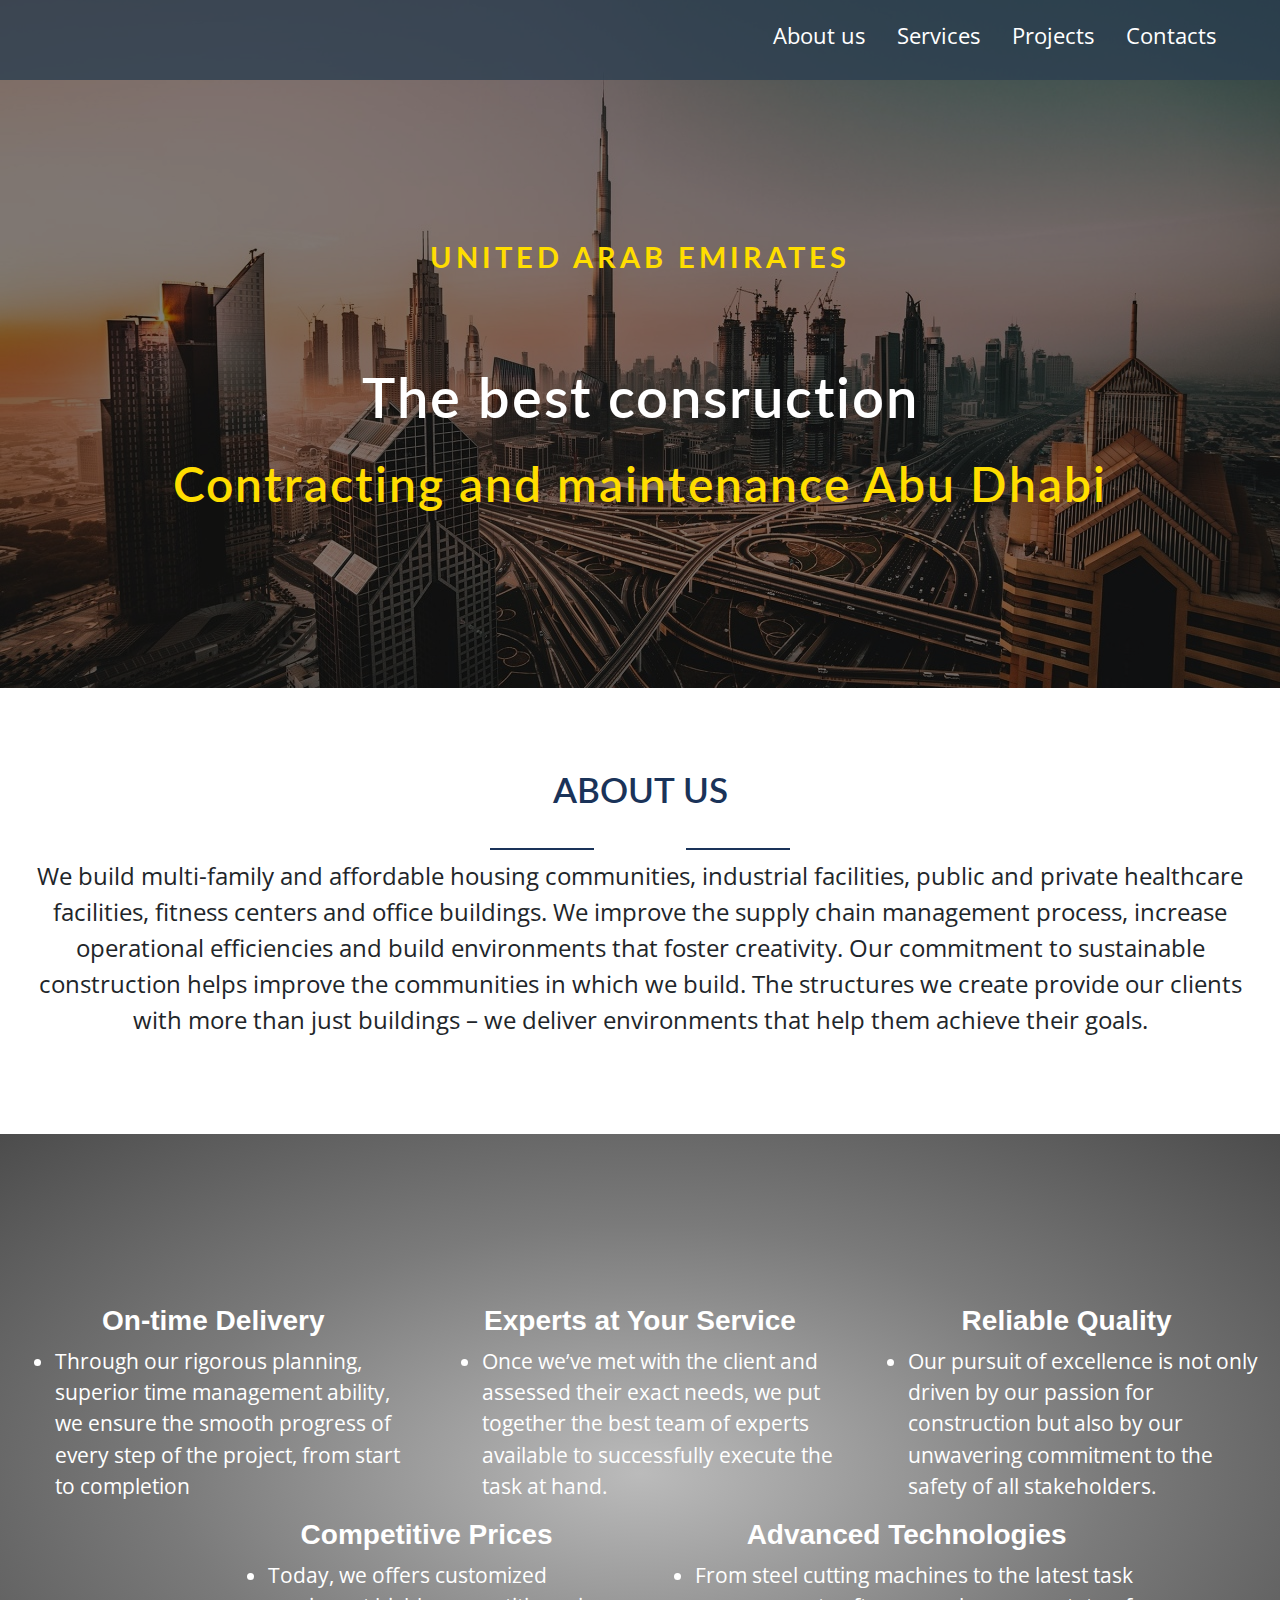
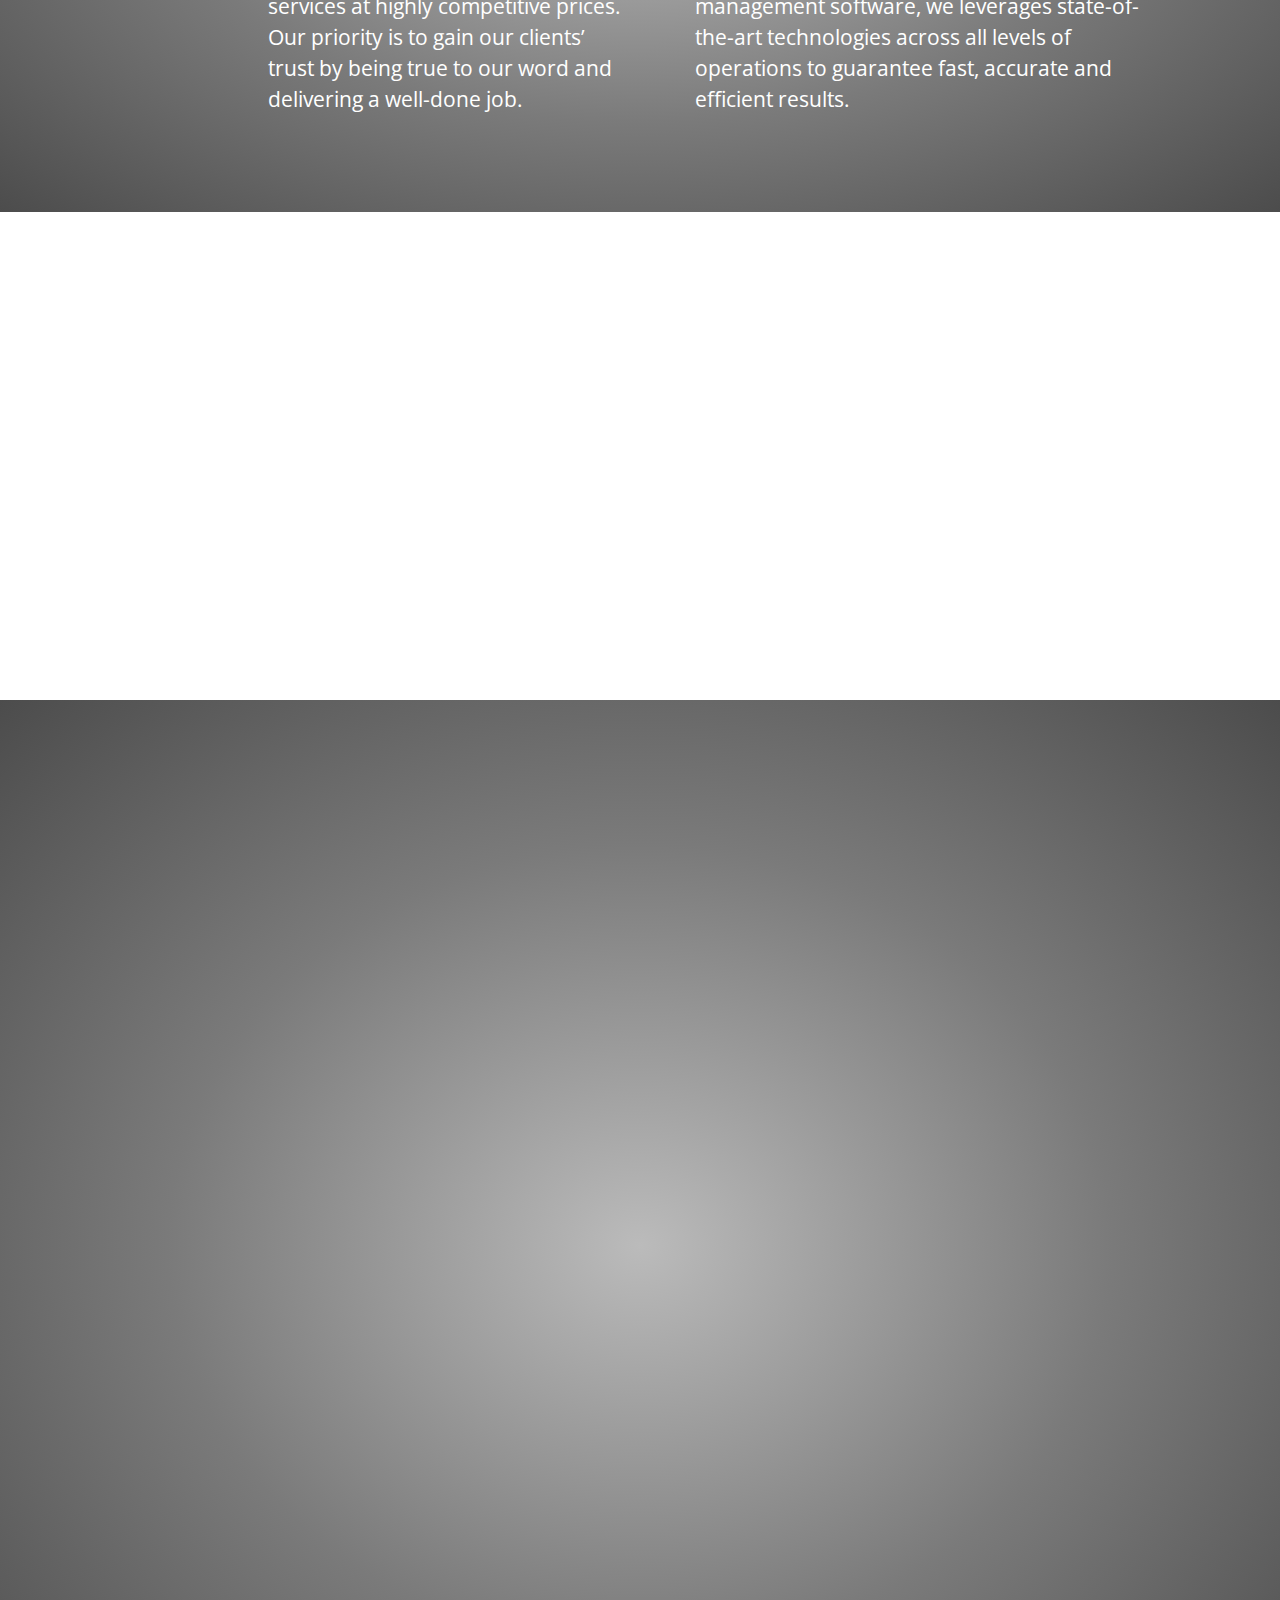
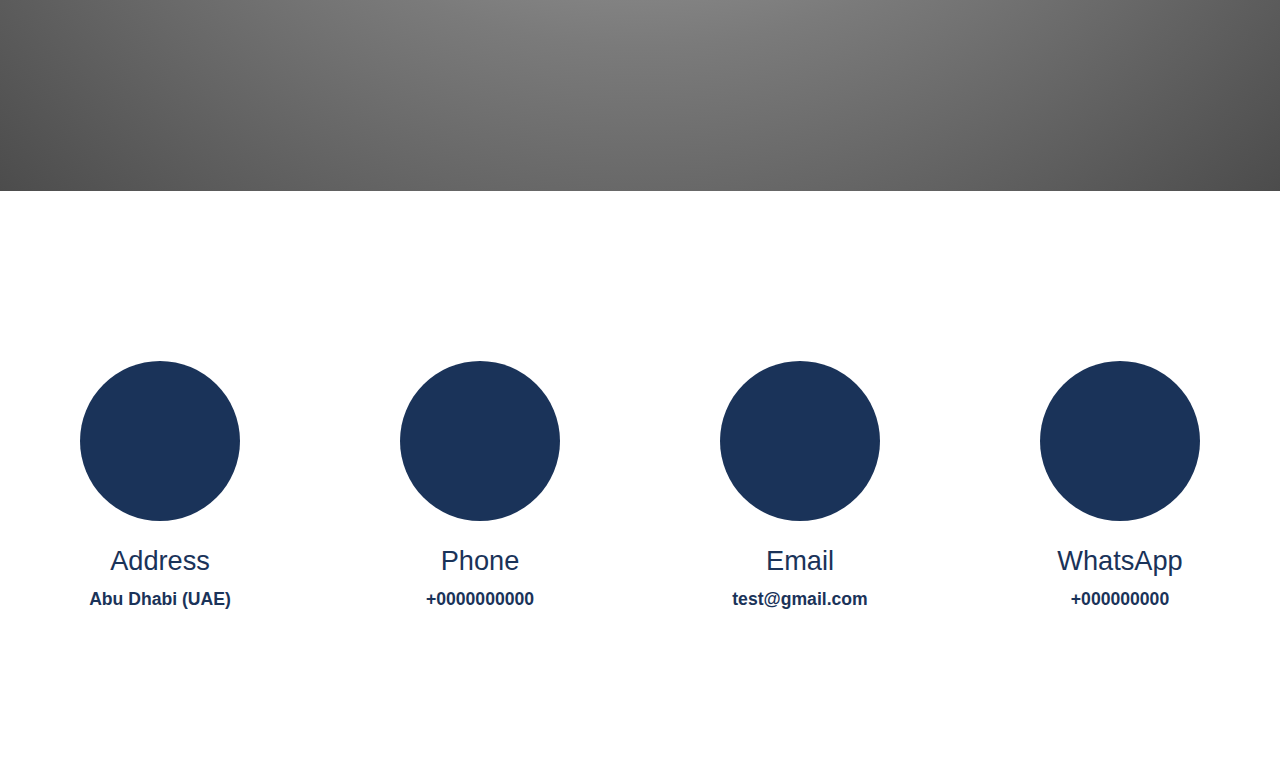
<file: Construction/index.html>
<!DOCTYPE html>
<html lang="en">
<head>
	<meta charset="UTF-8">
	<meta name="viewport" content="width=device-width, initial-scale=1.0">
	<title>Construction in the UAE</title>

	<link rel="stylesheet" href="css/bootstrap.css">
	<link rel="stylesheet" href="css/style.css">
	<link
	  rel="stylesheet"
	  href="https://cdnjs.cloudflare.com/ajax/libs/animate.css/4.1.1/animate.min.css"
	/>
	<link href="https://fonts.googleapis.com/css2?family=Lato:wght@400;700&family=Open+Sans:wght@400;600&amily=Raleway:wght@700;800;900&display=swap" rel="stylesheet">
	<link rel="stylesheet" href="https://use.fontawesome.com/releases/v5.7.2/css/all.css" integrity="sha384-fnmOCqbTlWIlj8LyTjo7mOUStjsKC4pOpQbqyi7RrhN7udi9RwhKkMHpvLbHG9Sr" crossorigin="anonymous">
	<link rel="shortcut icon" href="img/rounded-in-photoretrica.png" type="image/png">
</head>
<body>
	

	<header class="header" id="header">	
		<!-- <img src="img/logo.jpg" style="margin-top: 10px; margin-bottom: 10px; margin-left: 40px;border-radius: 100%;"> -->
		<div class="header-icons">
			<a class="header-icon"
				href="https://api.whatsapp.com/send?phone=000000000" target="_blank">	
					<i class="fab fa-whatsapp"></i>
			</a>

			<a class="header-icon"
				href="tel:+000000000" class="contacts-text">
				<i class="fas fa-mobile-alt"></i>
			</a>

            <a class="header-icon"
				href="mailto:test@gmail.com" class="contacts-text">
			   <i class="far fa-envelope"></i>
			</a>
		</div>
		<nav class="nav" id="nav">
			<a href="#" class="nav-link" data-scroll="#about" id="nav_link" >About us</a>
			<a href="#" class="nav-link" data-scroll="#process" id="nav_link">Services</a>
			<a href="#" class="nav-link" data-scroll="#works" id="nav_link">Projects</a>
			<a href="#" class="nav-link" data-scroll="#contacts" id="nav_link">Contacts</a>
		</nav>

		<button class="nav-toggle" id="nav_toggle" type="button">
			<span class="nav-toggle__item">Menu</span>
		</button>
	</header>
	
	<main class="main" id="main">
		<div class="container">
			<div class="main-inner">
				<div class="row">
					<div class="col-lg-12 col-lg-auto">
						<h3 class="main-subtitle wow animate__animated animate__bounceInLeft">United Arab Emirates</h3>
						<h1 class="main-title wow animate__animated animate__bounceInRight">The best consruction<br>
							<span>Contracting and maintenance Abu Dhabi</span>
						</h1>
					</div>
				</div>
			</div>
		</div>		
	</main>

	<section class="about" id="about">
		<div class="container">
			<div class="section-item wow animate__animated animate__fadeInUp" >
				<h2 class="section-title">About us</h2>
				<div class="section-title-icon">
					<i class="fas fa-user-tie"></i>
				</div>
			</div>
			<p>We build multi-family and affordable housing communities, industrial facilities, public and private healthcare facilities, fitness centers and office buildings. We improve the supply chain management process, increase operational efficiencies and build environments that foster creativity. Our commitment to sustainable construction helps improve the communities in which we build. The structures we create provide our clients with more than just buildings – we deliver environments that help them achieve their goals.
			</p>
		</div>
	</section>

	<section class="skills" id="skills">
			<div class="container">
				<div class="section-item wow animate__animated animate__fadeInUp">
					<h2 class="section-title">Our Services</h2>
					<div class="section-title-icon">
						<i class="fas fa-cog"></i>
					</div>
				</div>

					<div class="row">
						<div class="col-lg-4 col-md-6 col-sm-12">
							<div class="skills-item">
								<h3 class="skills-subtitle">On-time Delivery</h3>
								<ul>
									<li>Through our rigorous planning, superior time management ability, we ensure the smooth progress of every step of the project, from start to completion</li>
								</ul>
							</div>
						</div>
						
						<div class="col-lg-4 col-md-6 col-sm-12">
							<div class="skills-item">
								<h3 class="skills-subtitle">Experts at Your Service</h3>
								<ul>
									<li>Once we’ve met with the client and assessed their exact needs, we put together the best team of experts available to successfully execute the task at hand.</li>
								</ul>
							</div>
						</div>

						<div class="col-lg-4 col-md-6 col-sm-12">
							<div class="skills-item">
								<h3 class="skills-subtitle">Reliable Quality</h3>
								<ul>
									<li>Our pursuit of excellence is not only driven by our passion for construction but also by our unwavering commitment to the safety of all stakeholders.</li>	
								</ul>
							</div>
						</div>

						<div class="col-lg-4 offset-lg-2 col-md-6 col-sm-12">
							<div class="skills-item">
								<h3 class="skills-subtitle">Competitive Prices</h3>
								<ul>
									<li>Today, we offers customized services at highly competitive prices. Our priority is to gain our clients’ trust by being true to our word and delivering a well-done job.</li>
								</ul>
							</div>
						</div>

						<div class="col-lg-5 offset-lg-0 col-md-7 offset-md-3">
							<div class="skills-item">
								<h3 class="skills-subtitle">Advanced Technologies</h3>
								<ul>
									<li>From steel cutting machines to the latest task management software, we leverages state-of-the-art technologies across all levels of operations to guarantee fast, accurate and efficient results.</li>
								</ul>
							</div>
						</div>

						
					</div>
				</div>
			</section>	


		<section class="process" id="process">
			<div class="container">
				<div class="section-item  wow animate__animated animate__fadeInUp">
					<h2 class="section-title">Сonstruction process</h2>
					<div class="section-title-icon">
						<i class="fas fa-gavel"></i>
					</div>
				</div>
				<div class="row process-item">
					<div class="col-lg-2 col-md-6 wow animate__animated animate__bounceInRight process-content" data-wow-delay="0.2s">
						<div class="square">
							<div class="square-icon">
								<img src="img/process/1.png" alt="" width="100">
							</div>
						</div>
						<div class="square-subtitle">1. Conception</div>
					</div>

					<div class="col-lg-2 col-md-6 wow animate__animated animate__bounceInRight process-content" data-wow-delay="0.4s">
						<div class="square-subtitle">2. Design</div>
						<div class="square">
							<div class="square-icon">
								<img src="img/process/2.png" alt="" width="100">
							</div>
						</div>
					</div>

					<div class="col-lg-2 col-md-6 wow animate__animated animate__bounceInRight process-content" data-wow-delay="0.6s">
						<div class="square">
							<div class="square-icon">
								<img src="img/process/3.png" alt="" width="100">
							</div>
						</div>
						<div class="square-subtitle">3. Preconstruction</div>
					</div>

					<div class="col-lg-2 col-md-6 wow animate__animated animate__bounceInRight process-content" data-wow-delay="0.7s">
						<div class="square-subtitle">4. Procurement</div>
						<div class="square">
							<div class="square-icon">
								<img src="img/process/4.png" alt="" width="100">
							</div>
						</div>
					</div>

					<div class="col-lg-2 col-md-6 wow animate__animated animate__bounceInRight process-content" data-wow-delay="0.9s">
						<div class="square">
							<div class="square-icon">
								<img src="img/process/5.png" alt="" width="100">
							</div>
						</div>
						<div class="square-subtitle">5. Construction</div>
					</div>

					<div class="col-lg-2 col-md-6  wow animate__animated animate__bounceInRight process-content" data-wow-delay="1.1s">
						<div class="square-subtitle">6. Post construction</div>
						<div class="square">
							<div class="square-icon">
								<img src="img/process/6.png" alt="" width="100">
							</div>
						</div>
					</div>
				</div>
			</div>

		</section>					


		<section class="portfolio" id="works">
			<div class="container">
				<div class="section-item  wow animate__animated animate__fadeInUp">
					<h2 class="section-title">Projects</h2>
					<div class="section-title-icon">
						<i class="fas fa-camera"></i>
					</div>
				</div>
				<div class="portfolio-item">
					<div class="row">
						<div class="col-lg-4 col-md-6 wow animate__animated animate__zoomIn">
							<div class="portfolio-photo">
								<img src="img/portfolio/1.jpg" alt="" width="310" height="420">
								<div class="portfolio-bg"></div>
							
							</div>
						</div>
						<div class="col-lg-4 col-md-6 wow animate__animated animate__zoomIn">
							<div class="portfolio-photo">
								<img src="img/portfolio/2.jpg" alt="" width="310" height="420">
							</div>
						</div>
						<div class="col-lg-4 col-md-6 wow animate__animated animate__zoomIn">
							<div class="portfolio-photo">
								<img src="img/portfolio/3.jpg" alt="" width="310" height="420">
							</div>
						</div>
						<div class="col-lg-4 col-md-6 wow animate__animated animate__zoomIn">
							<div class="portfolio-photo">
								<img src="img/portfolio/4.jpg" alt="" width="310" height="420">
							</div>
						</div>
						<div class="col-lg-4 col-md-6 wow animate__animated animate__zoomIn">
							<div class="portfolio-photo">
								<img src="img/portfolio/5.jpg" alt="" width="310" height="420">
							</div>
						</div>

						<div class="col-lg-4 col-md-6 wow animate__animated animate__zoomIn">
							<div class="portfolio-photo">
								<img src="img/portfolio/6.jpg" alt="" width="310" height="420">
							</div>
						</div>
					</div>
				</div>
			</div>
		</section>


		<section class="contacts" id="contacts">
			<div class="container">
				<div class="section-item  wow animate__animated animate__fadeInUp">
					<h2 class="section-title">Contacts</h2>
					<div class="section-title-icon">
						<i class="fas fa-comment"></i>
					</div>
				</div>

				<div class="contacts-item">
					<div class="row">
						<div class="col-lg-3 col-md-6">
							<div class="contacts-content">
								<div class="contacts-icon contacts-icon1">
									<i class="fas fa-map-marker-alt"></i>
								</div>
								<h4 class="contacts-title">Address</h4>
								<a class="contacts-text">Abu Dhabi (UAE)</a>
							</div>
						</div>

						<div class="col-lg-3 col-md-6">
							<div class="contacts-content">
								<div class="contacts-icon contacts-icon2">
									<i class="fas fa-mobile-alt"></i>
								</div>
								<h4 class="contacts-title">Phone</h4>
								<a href="tel:+0562275454" class="contacts-text">+0000000000</a>
							</div>
						</div>

						<div class="col-lg-3 col-md-6">
							<div class="contacts-content">
								<div class="contacts-icon contacts-icon3">
									<i class="far fa-envelope"></i>
								</div>
								<h4 class="contacts-title">Email</h4>
								<a href="mailto:royalsultan007@gmail.com" class="contacts-text">test@gmail.com</a>
							</div>
						</div>
				
						<div class="col-lg-3 col-md-6">
							<div class="contacts-content">
								<div class="contacts-icon contacts-icon4">
									<i class="fab fa-whatsapp"></i>
								</div>
								<h4 class="contacts-title">WhatsApp</h4>
								<a href=" https://api.whatsapp.com/send?phone=000000000" class="contacts-text">+000000000</a>
							</div>
						</div>
					</div>
				</div>
			</div>
		</section>
		<footer class="footer">
			<div class="container">
				<p class="footer-develop wow animate__animated animate__fadeInUp">
					<i class="far fa-copyright"></i>
					<span>The Best Construction</span> 2022 - Developed by <a href="https://www.instagram.com/ihsan_web/" style="color:#2C3E50; font-weight: bold;">IhsanWeb</a>
				</p>
			</div>
		</footer>

		<script src="https://ajax.googleapis.com/ajax/libs/jquery/3.5.1/jquery.min.js"></script>
		<script src="js/app.js"></script>
		<!-- Стили slick slider -->
		<link rel="stylesheet" href="slick/slick.css">
		<link rel="stylesheet" href="slick/slick-theme.css">

		<!-- Библиотека slick slider -->
		<script src="slick/slick.min.js"></script>

		<!-- Инициализация slider -->
		<script>
			$(document).ready(function(){
			  $('.process-slider').slick({
			 	loop: true,
			 	slidesToShow: 4,
			 	slidesToScroll: 1,
			 	responsive: [
			 		{
			 	      breakpoint: 1950,
			 	      settings: {
			 	        slidesToShow: 4,
			 	        prevArrow: '<button class="prev arrow"></button>',
			 	        nextArrow: '<button class="next arrow"></button>',
			 	        slidesToScroll: 1
			 	      }
			 	    },
			 	    {
			 	      breakpoint: 991,
			 	      settings: {
			 	        slidesToShow: 3,
			 	        prevArrow: '<button class="prev arrow"></button>',
			 	        nextArrow: '<button class="next arrow"></button>',
			 	        slidesToScroll: 1
			 	      }
			 	    },
			 	    {
			 	      breakpoint: 767,
			 	      settings: {
			 	        slidesToShow: 2,
			 	        prevArrow: '<button class="prev arrow"></button>',
			 	        nextArrow: '<button class="next arrow"></button>',
			 	        slidesToScroll: 1
			 	      }
			 	    },
			 	     {
			 	      breakpoint: 567,
			 	      settings: {
			 	        slidesToShow: 1,
			 	        prevArrow: '<button class="prev arrow"></button>',
			 	        nextArrow: '<button class="next arrow"></button>',
			 	        slidesToScroll: 1
			 	      }
			 	    }
			 	  ]
			  });
			});
		</script>
		<script src="js/wow.min.js"></script>

		<script>
		new WOW().init();
		</script>
</body>
</html>
</file>
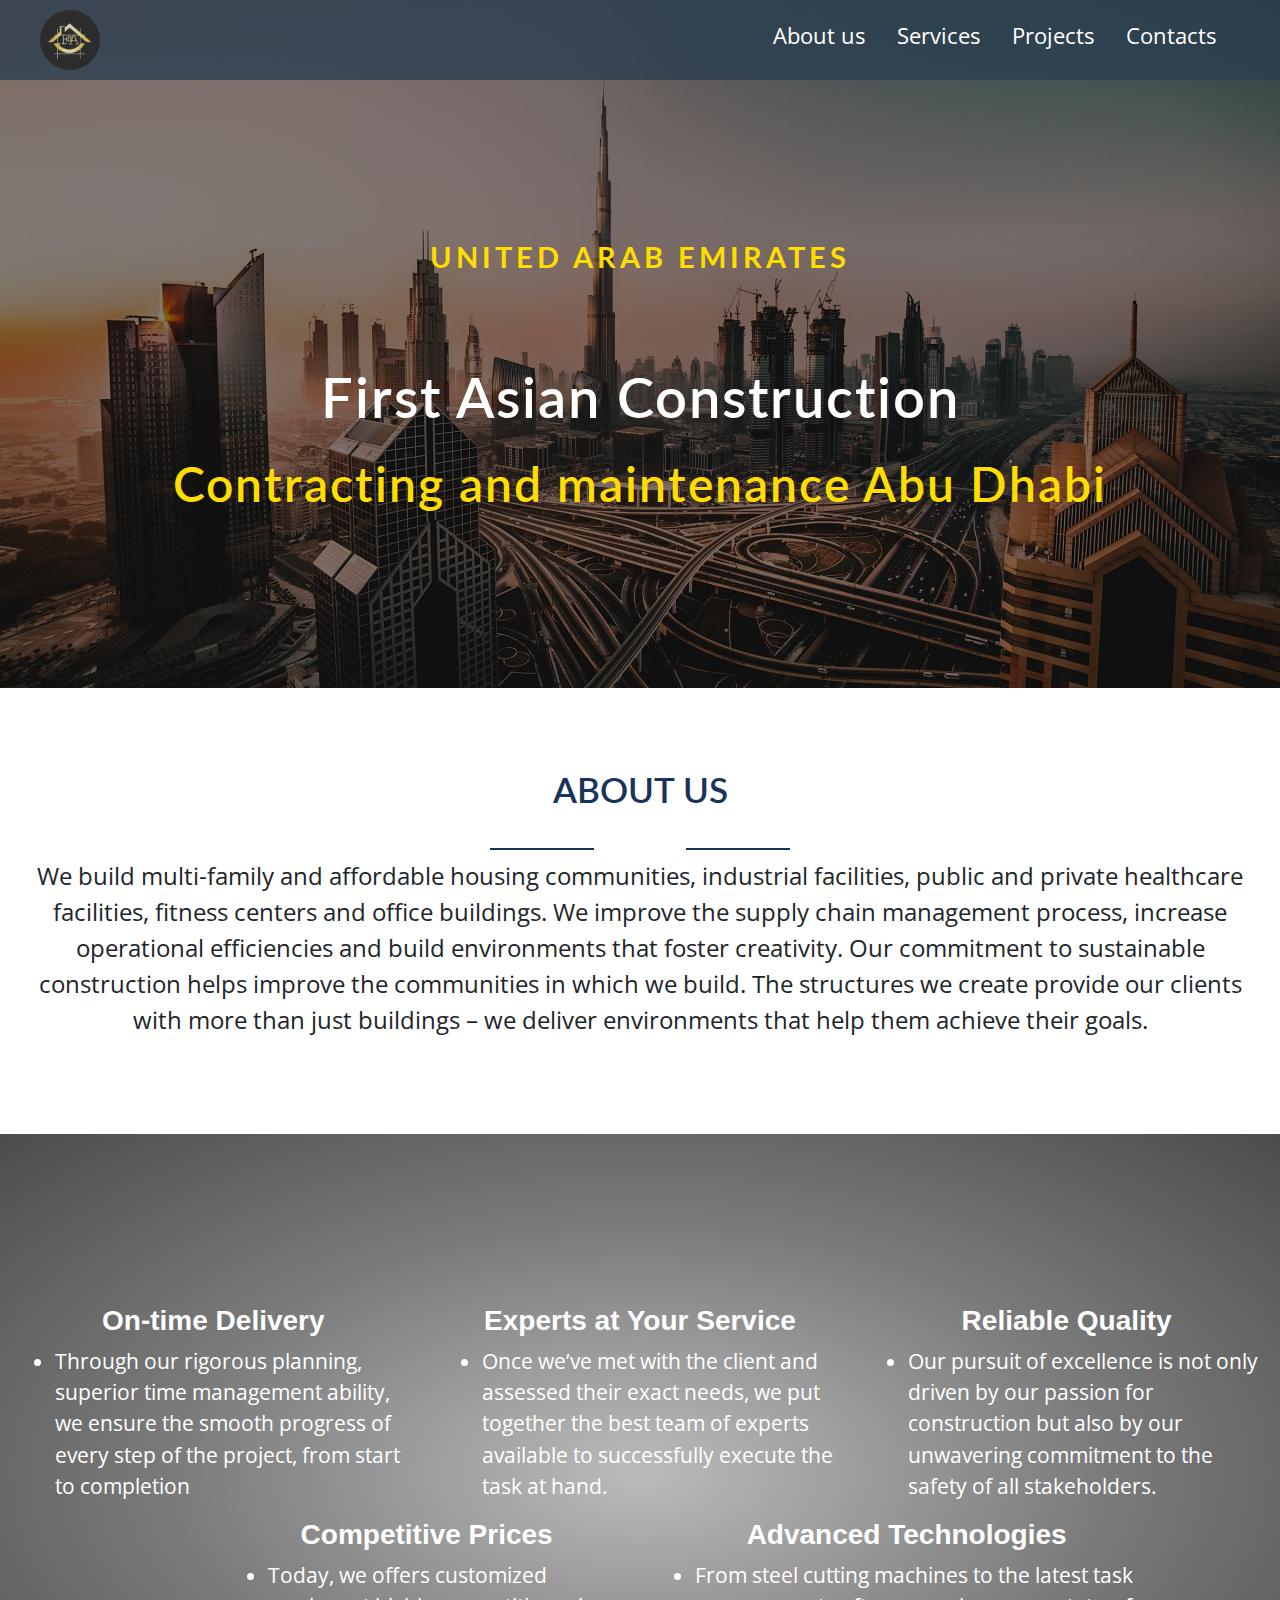
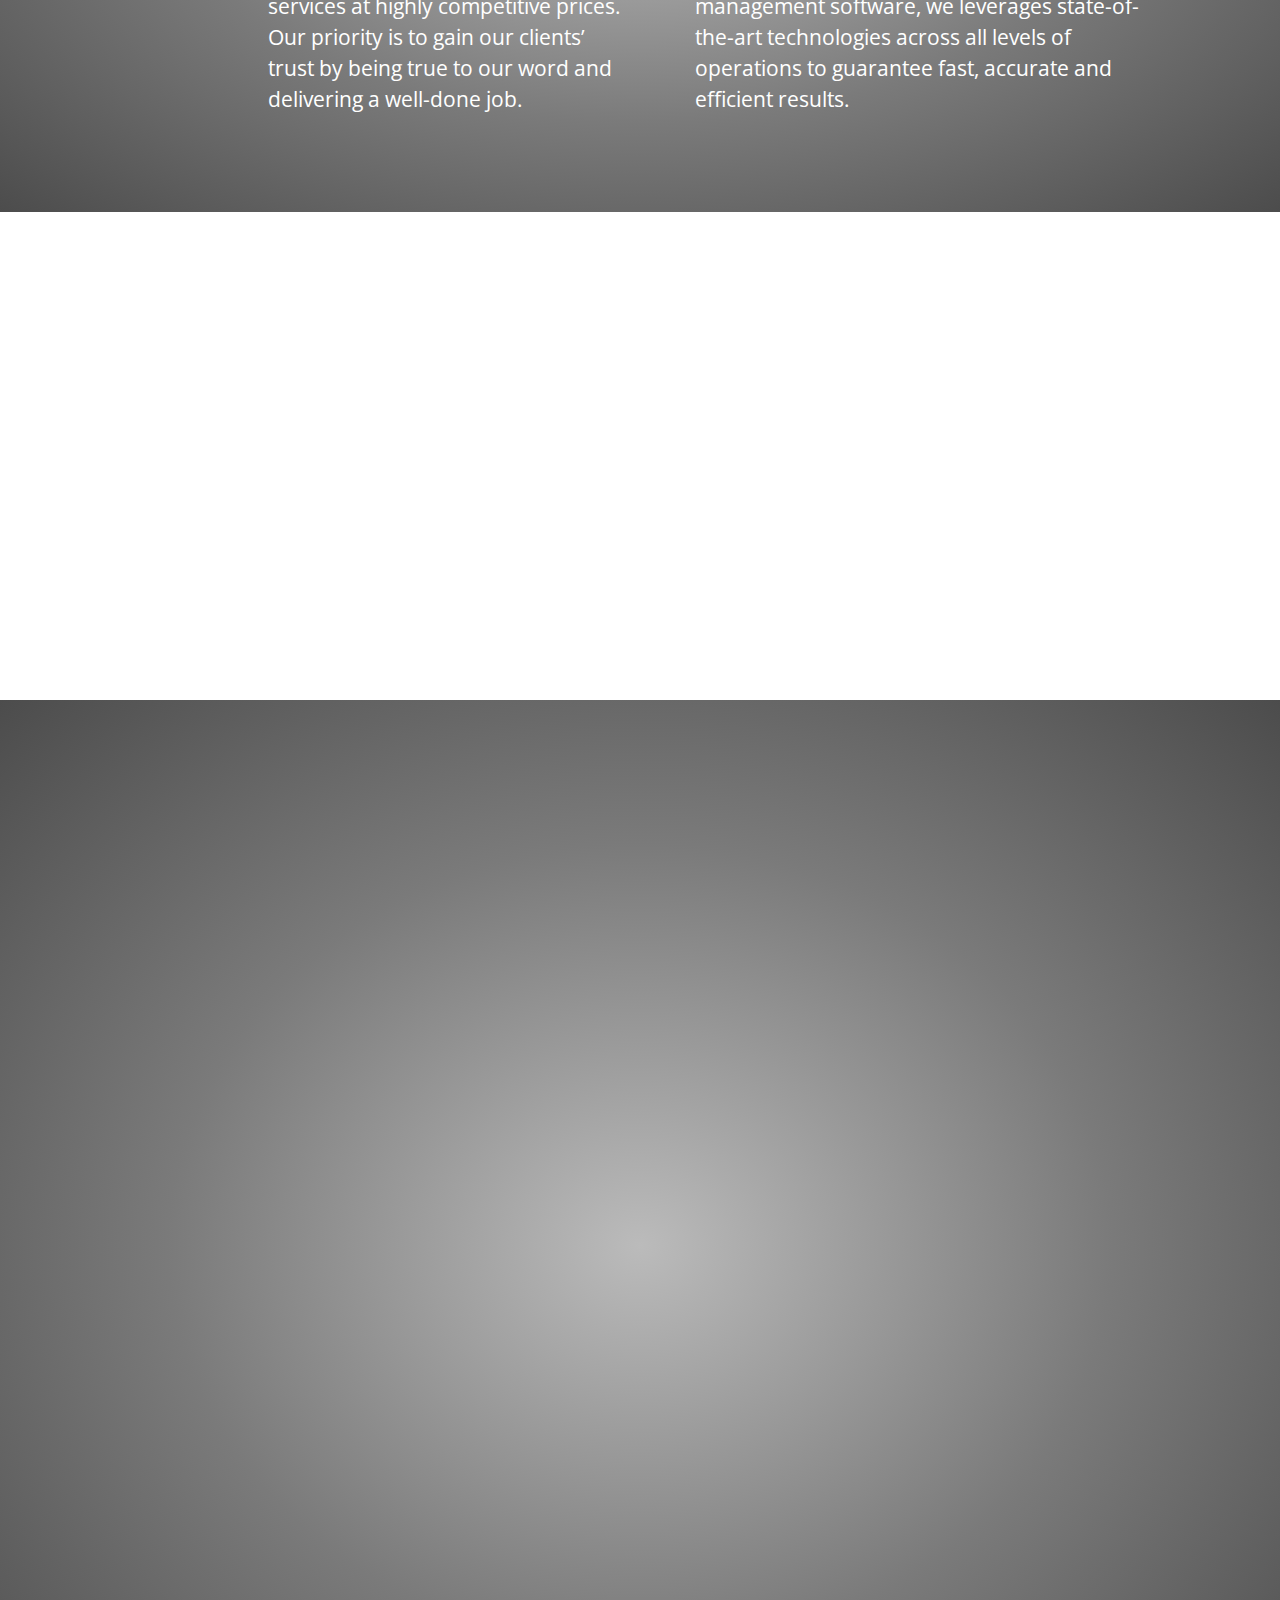
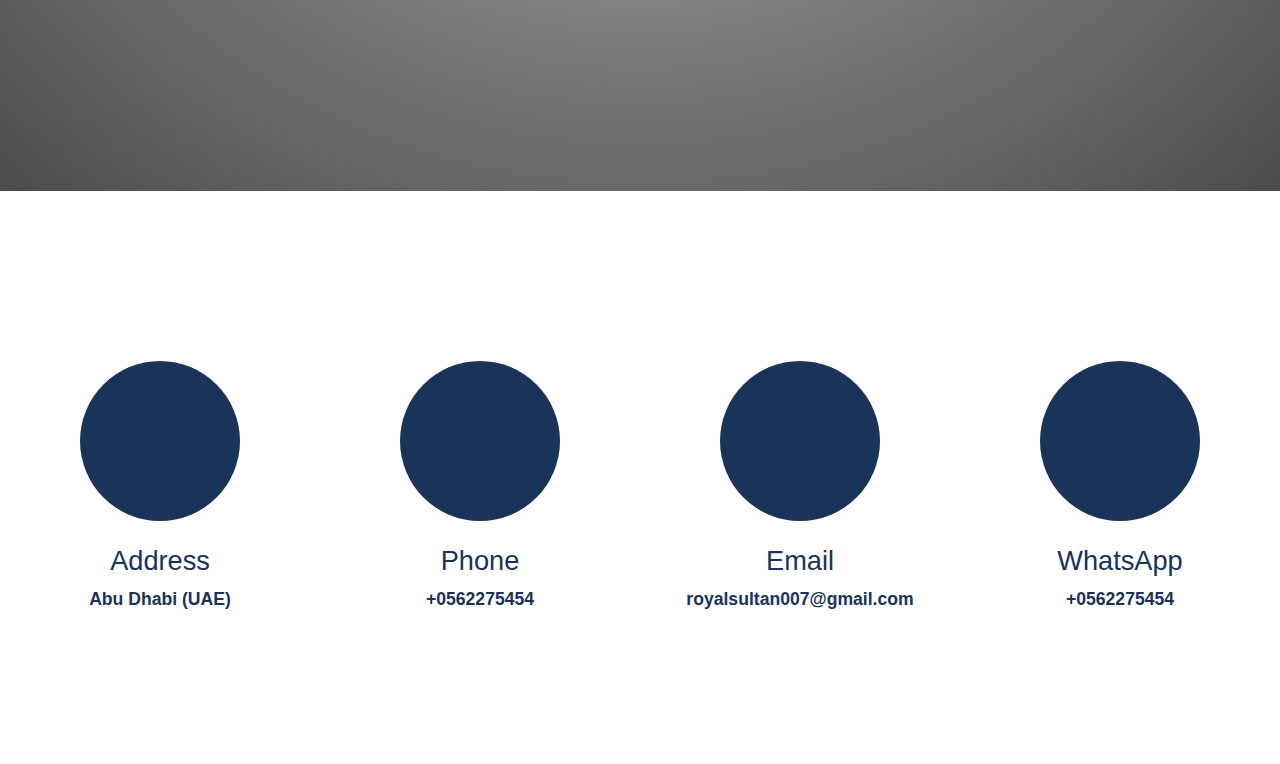
<file: First Asian Construction/index.html>
<!DOCTYPE html>
<html lang="en">
<head>
	<meta charset="UTF-8">
	<meta name="viewport" content="width=device-width, initial-scale=1.0">
	<title>First Asian Construction</title>

	<link rel="stylesheet" href="css/bootstrap.css">
	<link rel="stylesheet" href="css/style.css">
	<link
	  rel="stylesheet"
	  href="https://cdnjs.cloudflare.com/ajax/libs/animate.css/4.1.1/animate.min.css"
	/>
	<link href="https://fonts.googleapis.com/css2?family=Lato:wght@400;700&family=Open+Sans:wght@400;600&amily=Raleway:wght@700;800;900&display=swap" rel="stylesheet">
	<link rel="stylesheet" href="https://use.fontawesome.com/releases/v5.7.2/css/all.css" integrity="sha384-fnmOCqbTlWIlj8LyTjo7mOUStjsKC4pOpQbqyi7RrhN7udi9RwhKkMHpvLbHG9Sr" crossorigin="anonymous">
	<link rel="shortcut icon" href="img/rounded-in-photoretrica.png" type="image/png">
</head>
<body>
	

	<header class="header" id="header">	
		<img src="img/logo.jpg" style="margin-top: 10px; margin-bottom: 10px; margin-left: 40px;border-radius: 100%;">
		<div class="header-icons">
			<a class="header-icon"
				href="https://api.whatsapp.com/send?phone=79872533419" target="_blank">	
					<i class="fab fa-whatsapp"></i>
			</a>

			<a class="header-icon"
				href="tel:+0562275454" class="contacts-text">
				<i class="fas fa-mobile-alt"></i>
			</a>

            <a class="header-icon"
				href="mailto:royalsultan007@gmail.com" class="contacts-text">
			   <i class="far fa-envelope"></i>
			</a>
		</div>
		<nav class="nav" id="nav">
			<a href="#" class="nav-link" data-scroll="#about" id="nav_link" >About us</a>
			<a href="#" class="nav-link" data-scroll="#process" id="nav_link">Services</a>
			<a href="#" class="nav-link" data-scroll="#works" id="nav_link">Projects</a>
			<a href="#" class="nav-link" data-scroll="#contacts" id="nav_link">Contacts</a>
		</nav>

		<button class="nav-toggle" id="nav_toggle" type="button">
			<span class="nav-toggle__item">Menu</span>
		</button>
	</header>
	
	<main class="main" id="main">
		<div class="container">
			<div class="main-inner">
				<div class="row">
					<div class="col-lg-12 col-lg-auto">
						<h3 class="main-subtitle wow animate__animated animate__bounceInLeft">United Arab Emirates</h3>
						<h1 class="main-title wow animate__animated animate__bounceInRight">First Asian Construction<br>
							<span>Contracting and maintenance Abu Dhabi</span>
						</h1>
					</div>
				</div>
			</div>
		</div>		
	</main>

	<section class="about" id="about">
		<div class="container">
			<div class="section-item wow animate__animated animate__fadeInUp" >
				<h2 class="section-title">About us</h2>
				<div class="section-title-icon">
					<i class="fas fa-user-tie"></i>
				</div>
			</div>
			<p>We build multi-family and affordable housing communities, industrial facilities, public and private healthcare facilities, fitness centers and office buildings. We improve the supply chain management process, increase operational efficiencies and build environments that foster creativity. Our commitment to sustainable construction helps improve the communities in which we build. The structures we create provide our clients with more than just buildings – we deliver environments that help them achieve their goals.
			</p>
		</div>
	</section>

	<section class="skills" id="skills">
			<div class="container">
				<div class="section-item wow animate__animated animate__fadeInUp">
					<h2 class="section-title">Our Services</h2>
					<div class="section-title-icon">
						<i class="fas fa-cog"></i>
					</div>
				</div>

					<div class="row">
						<div class="col-lg-4 col-md-6 col-sm-12">
							<div class="skills-item">
								<h3 class="skills-subtitle">On-time Delivery</h3>
								<ul>
									<li>Through our rigorous planning, superior time management ability, we ensure the smooth progress of every step of the project, from start to completion</li>
								</ul>
							</div>
						</div>
						
						<div class="col-lg-4 col-md-6 col-sm-12">
							<div class="skills-item">
								<h3 class="skills-subtitle">Experts at Your Service</h3>
								<ul>
									<li>Once we’ve met with the client and assessed their exact needs, we put together the best team of experts available to successfully execute the task at hand.</li>
								</ul>
							</div>
						</div>

						<div class="col-lg-4 col-md-6 col-sm-12">
							<div class="skills-item">
								<h3 class="skills-subtitle">Reliable Quality</h3>
								<ul>
									<li>Our pursuit of excellence is not only driven by our passion for construction but also by our unwavering commitment to the safety of all stakeholders.</li>	
								</ul>
							</div>
						</div>

						<div class="col-lg-4 offset-lg-2 col-md-6 col-sm-12">
							<div class="skills-item">
								<h3 class="skills-subtitle">Competitive Prices</h3>
								<ul>
									<li>Today, we offers customized services at highly competitive prices. Our priority is to gain our clients’ trust by being true to our word and delivering a well-done job.</li>
								</ul>
							</div>
						</div>

						<div class="col-lg-5 offset-lg-0 col-md-7 offset-md-3">
							<div class="skills-item">
								<h3 class="skills-subtitle">Advanced Technologies</h3>
								<ul>
									<li>From steel cutting machines to the latest task management software, we leverages state-of-the-art technologies across all levels of operations to guarantee fast, accurate and efficient results.</li>
								</ul>
							</div>
						</div>

						
					</div>
				</div>
			</section>	


		<section class="process" id="process">
			<div class="container">
				<div class="section-item  wow animate__animated animate__fadeInUp">
					<h2 class="section-title">Сonstruction process</h2>
					<div class="section-title-icon">
						<i class="fas fa-gavel"></i>
					</div>
				</div>
				<div class="row process-item">
					<div class="col-lg-2 col-md-6 wow animate__animated animate__bounceInRight process-content" data-wow-delay="0.2s">
						<div class="square">
							<div class="square-icon">
								<img src="img/process/1.png" alt="" width="100">
							</div>
						</div>
						<div class="square-subtitle">1. Conception</div>
					</div>

					<div class="col-lg-2 col-md-6 wow animate__animated animate__bounceInRight process-content" data-wow-delay="0.4s">
						<div class="square-subtitle">2. Design</div>
						<div class="square">
							<div class="square-icon">
								<img src="img/process/2.png" alt="" width="100">
							</div>
						</div>
					</div>

					<div class="col-lg-2 col-md-6 wow animate__animated animate__bounceInRight process-content" data-wow-delay="0.6s">
						<div class="square">
							<div class="square-icon">
								<img src="img/process/3.png" alt="" width="100">
							</div>
						</div>
						<div class="square-subtitle">3. Preconstruction</div>
					</div>

					<div class="col-lg-2 col-md-6 wow animate__animated animate__bounceInRight process-content" data-wow-delay="0.7s">
						<div class="square-subtitle">4. Procurement</div>
						<div class="square">
							<div class="square-icon">
								<img src="img/process/4.png" alt="" width="100">
							</div>
						</div>
					</div>

					<div class="col-lg-2 col-md-6 wow animate__animated animate__bounceInRight process-content" data-wow-delay="0.9s">
						<div class="square">
							<div class="square-icon">
								<img src="img/process/5.png" alt="" width="100">
							</div>
						</div>
						<div class="square-subtitle">5. Construction</div>
					</div>

					<div class="col-lg-2 col-md-6  wow animate__animated animate__bounceInRight process-content" data-wow-delay="1.1s">
						<div class="square-subtitle">6. Post construction</div>
						<div class="square">
							<div class="square-icon">
								<img src="img/process/6.png" alt="" width="100">
							</div>
						</div>
					</div>
				</div>
			</div>

		</section>					


		<section class="portfolio" id="works">
			<div class="container">
				<div class="section-item  wow animate__animated animate__fadeInUp">
					<h2 class="section-title">Projects</h2>
					<div class="section-title-icon">
						<i class="fas fa-camera"></i>
					</div>
				</div>
				<div class="portfolio-item">
					<div class="row">
						<div class="col-lg-4 col-md-6 wow animate__animated animate__zoomIn">
							<div class="portfolio-photo">
								<img src="img/portfolio/1.jpg" alt="" width="310" height="420">
								<div class="portfolio-bg"></div>
							
							</div>
						</div>
						<div class="col-lg-4 col-md-6 wow animate__animated animate__zoomIn">
							<div class="portfolio-photo">
								<img src="img/portfolio/2.jpg" alt="" width="310" height="420">
							</div>
						</div>
						<div class="col-lg-4 col-md-6 wow animate__animated animate__zoomIn">
							<div class="portfolio-photo">
								<img src="img/portfolio/3.jpg" alt="" width="310" height="420">
							</div>
						</div>
						<div class="col-lg-4 col-md-6 wow animate__animated animate__zoomIn">
							<div class="portfolio-photo">
								<img src="img/portfolio/4.jpg" alt="" width="310" height="420">
							</div>
						</div>
						<div class="col-lg-4 col-md-6 wow animate__animated animate__zoomIn">
							<div class="portfolio-photo">
								<img src="img/portfolio/5.jpg" alt="" width="310" height="420">
							</div>
						</div>

						<div class="col-lg-4 col-md-6 wow animate__animated animate__zoomIn">
							<div class="portfolio-photo">
								<img src="img/portfolio/6.jpg" alt="" width="310" height="420">
							</div>
						</div>
					</div>
				</div>
			</div>
		</section>


		<section class="contacts" id="contacts">
			<div class="container">
				<div class="section-item  wow animate__animated animate__fadeInUp">
					<h2 class="section-title">Contacts</h2>
					<div class="section-title-icon">
						<i class="fas fa-comment"></i>
					</div>
				</div>

				<div class="contacts-item">
					<div class="row">
						<div class="col-lg-3 col-md-6">
							<div class="contacts-content">
								<div class="contacts-icon contacts-icon1">
									<i class="fas fa-map-marker-alt"></i>
								</div>
								<h4 class="contacts-title">Address</h4>
								<a class="contacts-text">Abu Dhabi (UAE)</a>
							</div>
						</div>

						<div class="col-lg-3 col-md-6">
							<div class="contacts-content">
								<div class="contacts-icon contacts-icon2">
									<i class="fas fa-mobile-alt"></i>
								</div>
								<h4 class="contacts-title">Phone</h4>
								<a href="tel:+0562275454" class="contacts-text">+0562275454</a>
							</div>
						</div>

						<div class="col-lg-3 col-md-6">
							<div class="contacts-content">
								<div class="contacts-icon contacts-icon3">
									<i class="far fa-envelope"></i>
								</div>
								<h4 class="contacts-title">Email</h4>
								<a href="mailto:royalsultan007@gmail.com" class="contacts-text">royalsultan007@gmail.com</a>
							</div>
						</div>
				
						<div class="col-lg-3 col-md-6">
							<div class="contacts-content">
								<div class="contacts-icon contacts-icon4">
									<i class="fab fa-whatsapp"></i>
								</div>
								<h4 class="contacts-title">WhatsApp</h4>
								<a href=" https://api.whatsapp.com/send?phone=0562275454" class="contacts-text">+0562275454</a>
							</div>
						</div>
					</div>
				</div>
			</div>
		</section>
		<footer class="footer">
			<div class="container">
				<p class="footer-develop wow animate__animated animate__fadeInUp">
					<i class="far fa-copyright"></i>
					<span>First Asian Construction</span> 2022 - Developed by <a href="https://www.instagram.com/ihsan_web/" style="color:#2C3E50; font-weight: bold;">IhsanWeb</a>
				</p>
			</div>
		</footer>

		<script src="https://ajax.googleapis.com/ajax/libs/jquery/3.5.1/jquery.min.js"></script>
		<script src="js/app.js"></script>
		<!-- Стили slick slider -->
		<link rel="stylesheet" href="slick/slick.css">
		<link rel="stylesheet" href="slick/slick-theme.css">

		<!-- Библиотека slick slider -->
		<script src="slick/slick.min.js"></script>

		<!-- Инициализация slider -->
		<script>
			$(document).ready(function(){
			  $('.process-slider').slick({
			 	loop: true,
			 	slidesToShow: 4,
			 	slidesToScroll: 1,
			 	responsive: [
			 		{
			 	      breakpoint: 1950,
			 	      settings: {
			 	        slidesToShow: 4,
			 	        prevArrow: '<button class="prev arrow"></button>',
			 	        nextArrow: '<button class="next arrow"></button>',
			 	        slidesToScroll: 1
			 	      }
			 	    },
			 	    {
			 	      breakpoint: 991,
			 	      settings: {
			 	        slidesToShow: 3,
			 	        prevArrow: '<button class="prev arrow"></button>',
			 	        nextArrow: '<button class="next arrow"></button>',
			 	        slidesToScroll: 1
			 	      }
			 	    },
			 	    {
			 	      breakpoint: 767,
			 	      settings: {
			 	        slidesToShow: 2,
			 	        prevArrow: '<button class="prev arrow"></button>',
			 	        nextArrow: '<button class="next arrow"></button>',
			 	        slidesToScroll: 1
			 	      }
			 	    },
			 	     {
			 	      breakpoint: 567,
			 	      settings: {
			 	        slidesToShow: 1,
			 	        prevArrow: '<button class="prev arrow"></button>',
			 	        nextArrow: '<button class="next arrow"></button>',
			 	        slidesToScroll: 1
			 	      }
			 	    }
			 	  ]
			  });
			});
		</script>
		<script src="js/wow.min.js"></script>

		<script>
		new WOW().init();
		</script>
</body>
</html>
</file>
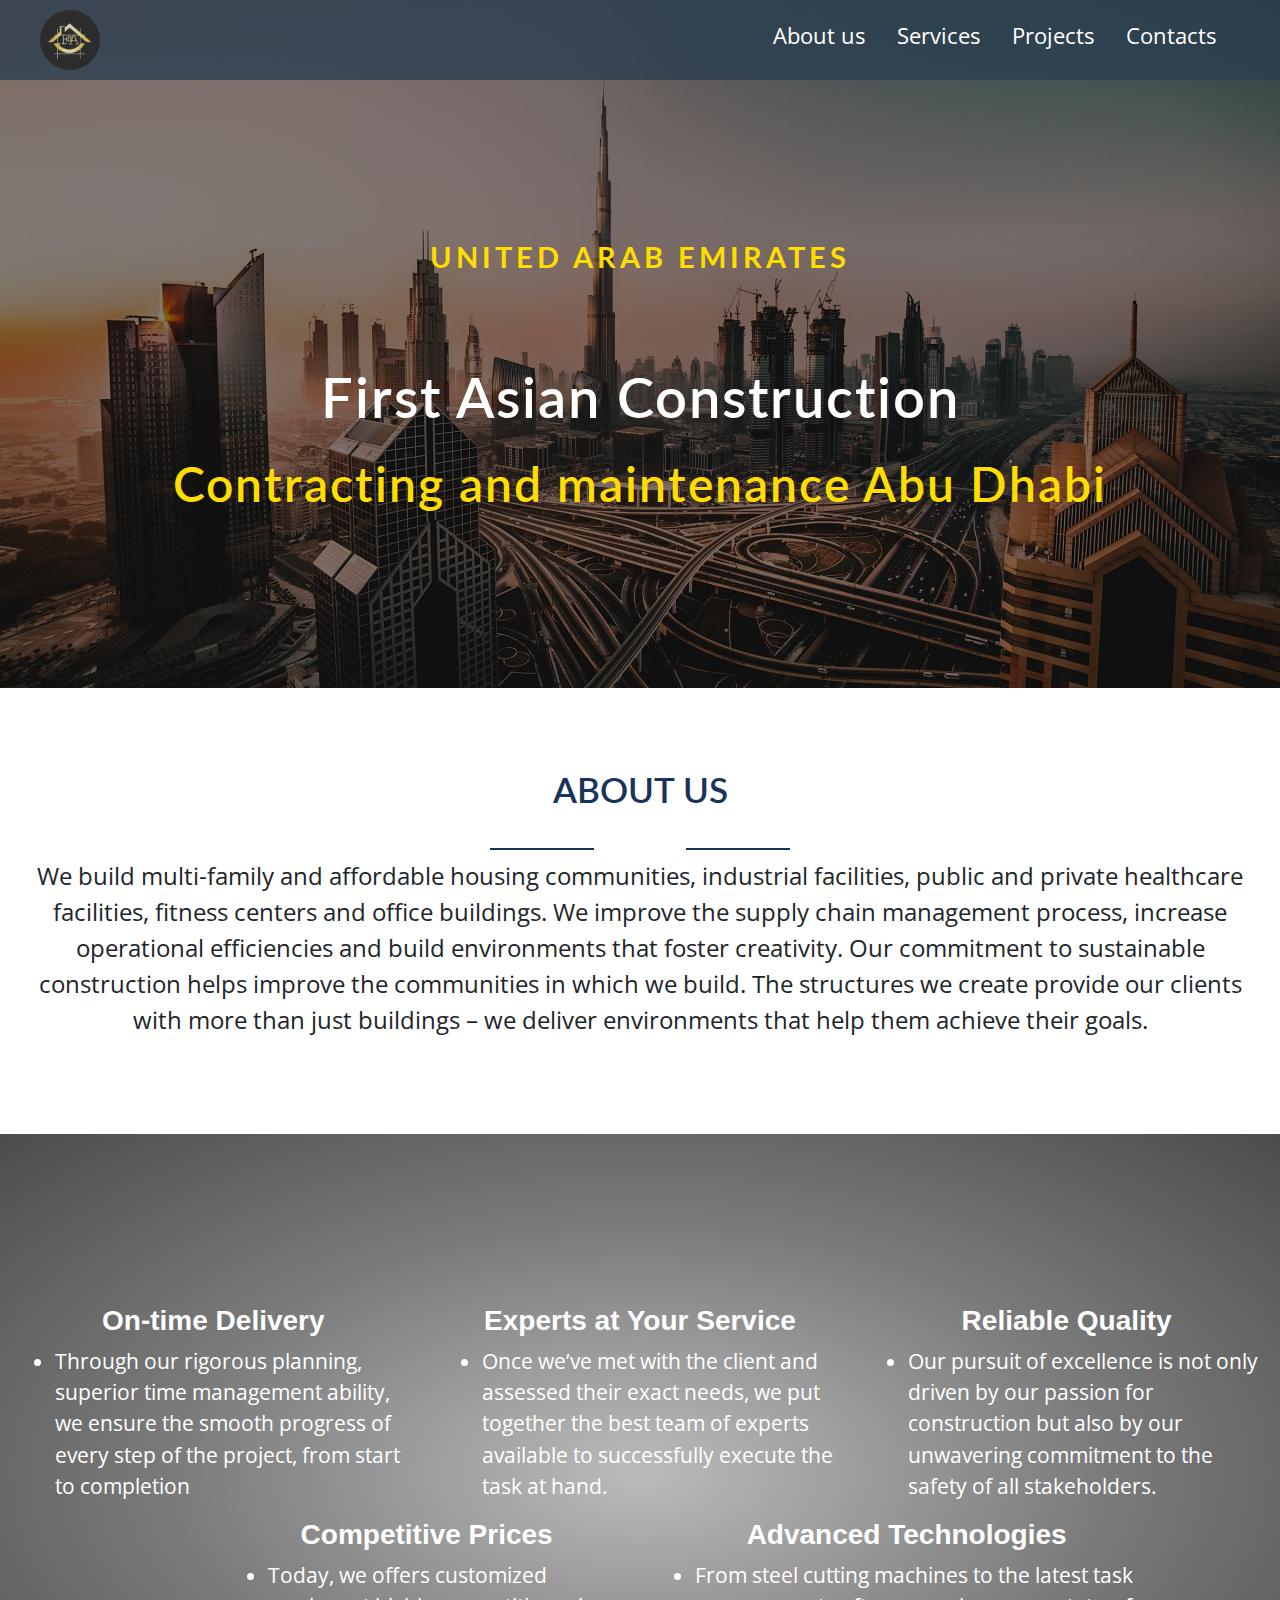
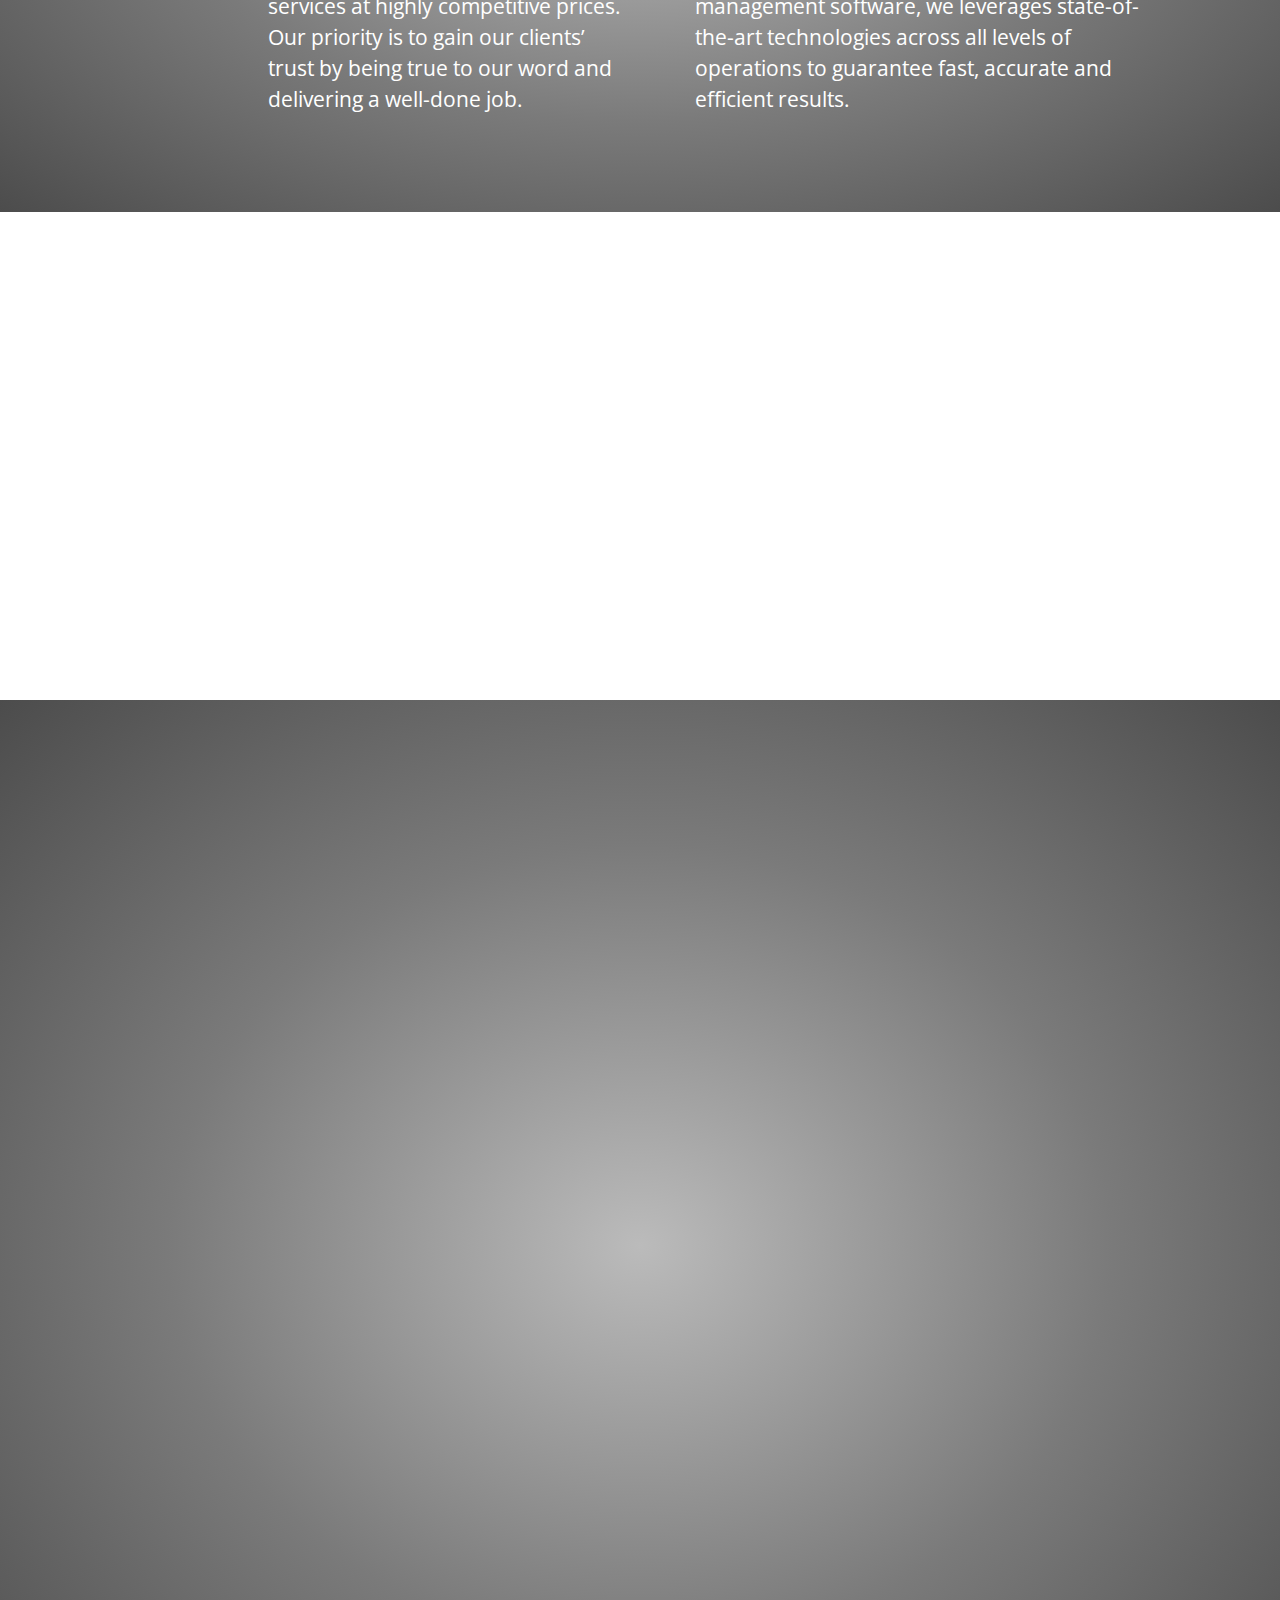
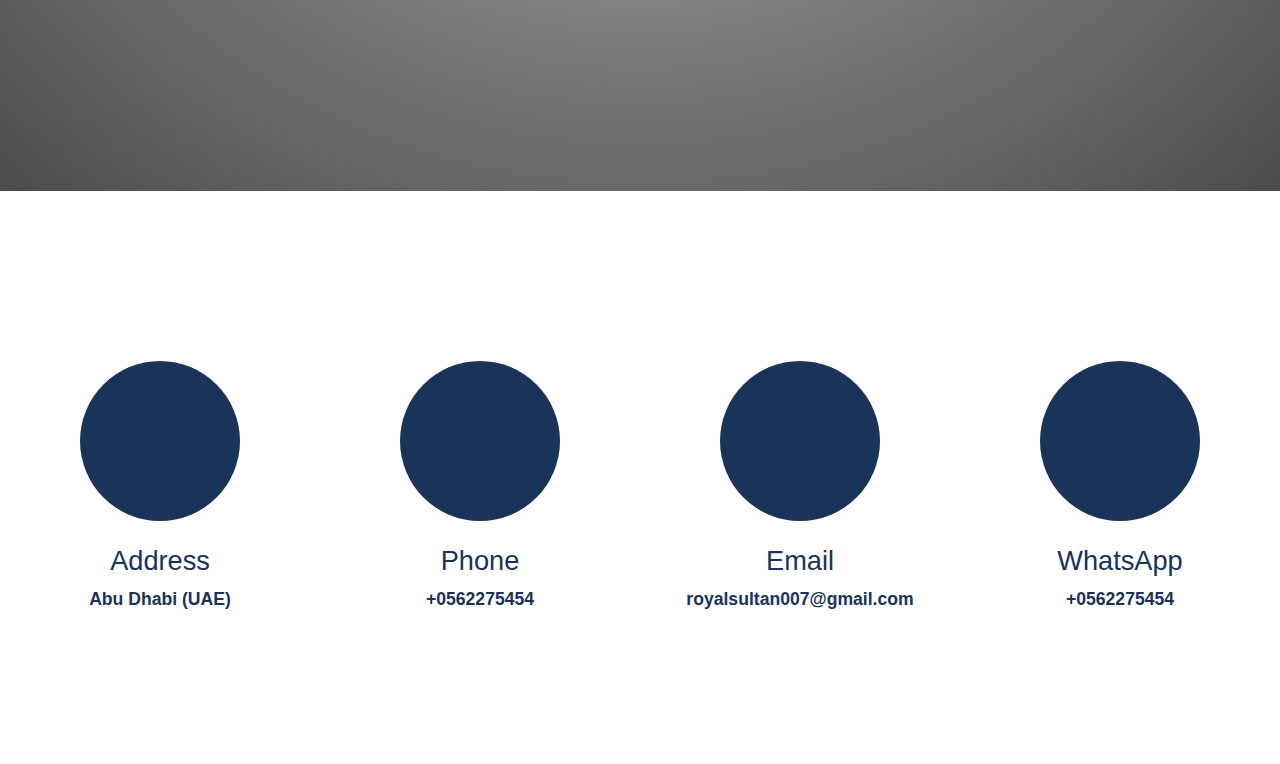
<file: First-Asian-Construction/index.html>
<!DOCTYPE html>
<html lang="en">
<head>
	<meta charset="UTF-8">
	<meta name="viewport" content="width=device-width, initial-scale=1.0">
	<title>First Asian Construction</title>

	<link rel="stylesheet" href="css/bootstrap.css">
	<link rel="stylesheet" href="css/style.css">
	<link
	  rel="stylesheet"
	  href="https://cdnjs.cloudflare.com/ajax/libs/animate.css/4.1.1/animate.min.css"
	/>
	<link href="https://fonts.googleapis.com/css2?family=Lato:wght@400;700&family=Open+Sans:wght@400;600&amily=Raleway:wght@700;800;900&display=swap" rel="stylesheet">
	<link rel="stylesheet" href="https://use.fontawesome.com/releases/v5.7.2/css/all.css" integrity="sha384-fnmOCqbTlWIlj8LyTjo7mOUStjsKC4pOpQbqyi7RrhN7udi9RwhKkMHpvLbHG9Sr" crossorigin="anonymous">
	<link rel="shortcut icon" href="img/rounded-in-photoretrica.png" type="image/png">
</head>
<body>
	

	<header class="header" id="header">
		  <img src="img/logo.jpg" style="margin-top: 10px; margin-bottom: 10px; margin-left: 40px;border-radius: 100%; object-fit: cover;">
		<div class="header-icons">
			<a class="header-icon"
				href="https://api.whatsapp.com/send?phone=79872533419" target="_blank">	
					<i class="fab fa-whatsapp"></i>
			</a>

			<a class="header-icon"
				href="tel:+0562275454" class="contacts-text">
				<i class="fas fa-mobile-alt"></i>
			</a>

            <a class="header-icon"
				href="mailto:royalsultan007@gmail.com" class="contacts-text">
			   <i class="far fa-envelope"></i>
			</a>
		</div>
		<nav class="nav" id="nav">
			<a href="#" class="nav-link" data-scroll="#about" id="nav_link" >About us</a>
			<a href="#" class="nav-link" data-scroll="#process" id="nav_link">Services</a>
			<a href="#" class="nav-link" data-scroll="#works" id="nav_link">Projects</a>
			<a href="#" class="nav-link" data-scroll="#contacts" id="nav_link">Contacts</a>
		</nav>

		<button class="nav-toggle" id="nav_toggle" type="button">
			<span class="nav-toggle__item">Menu</span>
		</button>
	</header>
	
	<main class="main" id="main">
		<div class="container">
			<div class="main-inner">
				<div class="row">
					<div class="col-lg-12 col-lg-auto">
						<h3 class="main-subtitle wow animate__animated animate__bounceInLeft">United Arab Emirates</h3>
						<h1 class="main-title wow animate__animated animate__bounceInRight">First Asian Construction<br>
							<span>Contracting and maintenance Abu Dhabi</span>
						</h1>
					</div>
				</div>
			</div>
		</div>		
	</main>

	<section class="about" id="about">
		<div class="container">
			<div class="section-item wow animate__animated animate__fadeInUp" >
				<h2 class="section-title">About us</h2>
				<div class="section-title-icon">
					<i class="fas fa-user-tie"></i>
				</div>
			</div>
			<p>We build multi-family and affordable housing communities, industrial facilities, public and private healthcare facilities, fitness centers and office buildings. We improve the supply chain management process, increase operational efficiencies and build environments that foster creativity. Our commitment to sustainable construction helps improve the communities in which we build. The structures we create provide our clients with more than just buildings – we deliver environments that help them achieve their goals.
			</p>
		</div>
	</section>

	<section class="skills" id="skills">
			<div class="container">
				<div class="section-item wow animate__animated animate__fadeInUp">
					<h2 class="section-title">Our Services</h2>
					<div class="section-title-icon">
						<i class="fas fa-cog"></i>
					</div>
				</div>

					<div class="row">
						<div class="col-lg-4 col-md-6 col-sm-12">
							<div class="skills-item">
								<h3 class="skills-subtitle">On-time Delivery</h3>
								<ul>
									<li>Through our rigorous planning, superior time management ability, we ensure the smooth progress of every step of the project, from start to completion</li>
								</ul>
							</div>
						</div>
						
						<div class="col-lg-4 col-md-6 col-sm-12">
							<div class="skills-item">
								<h3 class="skills-subtitle">Experts at Your Service</h3>
								<ul>
									<li>Once we’ve met with the client and assessed their exact needs, we put together the best team of experts available to successfully execute the task at hand.</li>
								</ul>
							</div>
						</div>

						<div class="col-lg-4 col-md-6 col-sm-12">
							<div class="skills-item">
								<h3 class="skills-subtitle">Reliable Quality</h3>
								<ul>
									<li>Our pursuit of excellence is not only driven by our passion for construction but also by our unwavering commitment to the safety of all stakeholders.</li>	
								</ul>
							</div>
						</div>

						<div class="col-lg-4 offset-lg-2 col-md-6 col-sm-12">
							<div class="skills-item">
								<h3 class="skills-subtitle">Competitive Prices</h3>
								<ul>
									<li>Today, we offers customized services at highly competitive prices. Our priority is to gain our clients’ trust by being true to our word and delivering a well-done job.</li>
								</ul>
							</div>
						</div>

						<div class="col-lg-5 offset-lg-0 col-md-7 offset-md-3">
							<div class="skills-item">
								<h3 class="skills-subtitle">Advanced Technologies</h3>
								<ul>
									<li>From steel cutting machines to the latest task management software, we leverages state-of-the-art technologies across all levels of operations to guarantee fast, accurate and efficient results.</li>
								</ul>
							</div>
						</div>

						
					</div>
				</div>
			</section>	


		<section class="process" id="process">
			<div class="container">
				<div class="section-item  wow animate__animated animate__fadeInUp">
					<h2 class="section-title">Сonstruction process</h2>
					<div class="section-title-icon">
						<i class="fas fa-gavel"></i>
					</div>
				</div>
				<div class="row process-item">
					<div class="col-lg-2 col-md-6 wow animate__animated animate__bounceInRight process-content" data-wow-delay="0.2s">
						<div class="square">
							<div class="square-icon">
								<img src="img/process/1.png" alt="" width="100">
							</div>
						</div>
						<div class="square-subtitle">1. Conception</div>
					</div>

					<div class="col-lg-2 col-md-6 wow animate__animated animate__bounceInRight process-content" data-wow-delay="0.4s">
						<div class="square-subtitle">2. Design</div>
						<div class="square">
							<div class="square-icon">
								<img src="img/process/2.png" alt="" width="100">
							</div>
						</div>
					</div>

					<div class="col-lg-2 col-md-6 wow animate__animated animate__bounceInRight process-content" data-wow-delay="0.6s">
						<div class="square">
							<div class="square-icon">
								<img src="img/process/3.png" alt="" width="100">
							</div>
						</div>
						<div class="square-subtitle">3. Preconstruction</div>
					</div>

					<div class="col-lg-2 col-md-6 wow animate__animated animate__bounceInRight process-content" data-wow-delay="0.7s">
						<div class="square-subtitle">4. Procurement</div>
						<div class="square">
							<div class="square-icon">
								<img src="img/process/4.png" alt="" width="100">
							</div>
						</div>
					</div>

					<div class="col-lg-2 col-md-6 wow animate__animated animate__bounceInRight process-content" data-wow-delay="0.9s">
						<div class="square">
							<div class="square-icon">
								<img src="img/process/5.png" alt="" width="100">
							</div>
						</div>
						<div class="square-subtitle">5. Construction</div>
					</div>

					<div class="col-lg-2 col-md-6  wow animate__animated animate__bounceInRight process-content" data-wow-delay="1.1s">
						<div class="square-subtitle">6. Post construction</div>
						<div class="square">
							<div class="square-icon">
								<img src="img/process/6.png" alt="" width="100">
							</div>
						</div>
					</div>
				</div>
			</div>

		</section>					


		<section class="portfolio" id="works">
			<div class="container">
				<div class="section-item  wow animate__animated animate__fadeInUp">
					<h2 class="section-title">Projects</h2>
					<div class="section-title-icon">
						<i class="fas fa-camera"></i>
					</div>
				</div>
				<div class="portfolio-item">
					<div class="row">
						<div class="col-lg-4 col-md-6 wow animate__animated animate__zoomIn">
							<div class="portfolio-photo">
								<img src="img/portfolio/1.jpg" alt="" width="310" height="420">
								<div class="portfolio-bg"></div>
							
							</div>
						</div>
						<div class="col-lg-4 col-md-6 wow animate__animated animate__zoomIn">
							<div class="portfolio-photo">
								<img src="img/portfolio/2.jpg" alt="" width="310" height="420">
							</div>
						</div>
						<div class="col-lg-4 col-md-6 wow animate__animated animate__zoomIn">
							<div class="portfolio-photo">
								<img src="img/portfolio/3.jpg" alt="" width="310" height="420">
							</div>
						</div>
						<div class="col-lg-4 col-md-6 wow animate__animated animate__zoomIn">
							<div class="portfolio-photo">
								<img src="img/portfolio/4.jpg" alt="" width="310" height="420">
							</div>
						</div>
						<div class="col-lg-4 col-md-6 wow animate__animated animate__zoomIn">
							<div class="portfolio-photo">
								<img src="img/portfolio/5.jpg" alt="" width="310" height="420">
							</div>
						</div>

						<div class="col-lg-4 col-md-6 wow animate__animated animate__zoomIn">
							<div class="portfolio-photo">
								<img src="img/portfolio/6.jpg" alt="" width="310" height="420">
							</div>
						</div>
					</div>
				</div>
			</div>
		</section>


		<section class="contacts" id="contacts">
			<div class="container">
				<div class="section-item  wow animate__animated animate__fadeInUp">
					<h2 class="section-title">Contacts</h2>
					<div class="section-title-icon">
						<i class="fas fa-comment"></i>
					</div>
				</div>

				<div class="contacts-item">
					<div class="row">
						<div class="col-lg-3 col-md-6">
							<div class="contacts-content">
								<div class="contacts-icon contacts-icon1">
									<i class="fas fa-map-marker-alt"></i>
								</div>
								<h4 class="contacts-title">Address</h4>
								<a class="contacts-text">Abu Dhabi (UAE)</a>
							</div>
						</div>

						<div class="col-lg-3 col-md-6">
							<div class="contacts-content">
								<div class="contacts-icon contacts-icon2">
									<i class="fas fa-mobile-alt"></i>
								</div>
								<h4 class="contacts-title">Phone</h4>
								<a href="tel:+0562275454" class="contacts-text">+0562275454</a>
							</div>
						</div>

						<div class="col-lg-3 col-md-6">
							<div class="contacts-content">
								<div class="contacts-icon contacts-icon3">
									<i class="far fa-envelope"></i>
								</div>
								<h4 class="contacts-title">Email</h4>
								<a href="mailto:royalsultan007@gmail.com" class="contacts-text">royalsultan007@gmail.com</a>
							</div>
						</div>
				
						<div class="col-lg-3 col-md-6">
							<div class="contacts-content">
								<div class="contacts-icon contacts-icon4">
									<i class="fab fa-whatsapp"></i>
								</div>
								<h4 class="contacts-title">WhatsApp</h4>
								<a href=" https://api.whatsapp.com/send?phone=0562275454" class="contacts-text">+0562275454</a>
							</div>
						</div>
					</div>
				</div>
			</div>
		</section>
		<footer class="footer">
			<div class="container">
				<p class="footer-develop wow animate__animated animate__fadeInUp">
					<i class="far fa-copyright"></i>
					<span>First Asian Construction</span> 2022 - Developed by <a href="https://www.instagram.com/ihsan_web/" style="color:#2C3E50; font-weight: bold;">IhsanWeb</a>
				</p>
			</div>
		</footer>

		<script src="https://ajax.googleapis.com/ajax/libs/jquery/3.5.1/jquery.min.js"></script>
		<script src="js/app.js"></script>
		<!-- Стили slick slider -->
		<link rel="stylesheet" href="slick/slick.css">
		<link rel="stylesheet" href="slick/slick-theme.css">

		<!-- Библиотека slick slider -->
		<script src="slick/slick.min.js"></script>

		<!-- Инициализация slider -->
		<script>
			$(document).ready(function(){
			  $('.process-slider').slick({
			 	loop: true,
			 	slidesToShow: 4,
			 	slidesToScroll: 1,
			 	responsive: [
			 		{
			 	      breakpoint: 1950,
			 	      settings: {
			 	        slidesToShow: 4,
			 	        prevArrow: '<button class="prev arrow"></button>',
			 	        nextArrow: '<button class="next arrow"></button>',
			 	        slidesToScroll: 1
			 	      }
			 	    },
			 	    {
			 	      breakpoint: 991,
			 	      settings: {
			 	        slidesToShow: 3,
			 	        prevArrow: '<button class="prev arrow"></button>',
			 	        nextArrow: '<button class="next arrow"></button>',
			 	        slidesToScroll: 1
			 	      }
			 	    },
			 	    {
			 	      breakpoint: 767,
			 	      settings: {
			 	        slidesToShow: 2,
			 	        prevArrow: '<button class="prev arrow"></button>',
			 	        nextArrow: '<button class="next arrow"></button>',
			 	        slidesToScroll: 1
			 	      }
			 	    },
			 	     {
			 	      breakpoint: 567,
			 	      settings: {
			 	        slidesToShow: 1,
			 	        prevArrow: '<button class="prev arrow"></button>',
			 	        nextArrow: '<button class="next arrow"></button>',
			 	        slidesToScroll: 1
			 	      }
			 	    }
			 	  ]
			  });
			});
		</script>
		<script src="js/wow.min.js"></script>

		<script>
		new WOW().init();
		</script>
</body>
</html>
</file>
<file: Construction/css/style.css>
body {
  margin: 0;
  padding: 0;
  font-family: 'Open Sans', sans-serif;
}
*,
*:before,
*:after {
  box-sizing: border-box;
}
.container {
  width: 100%;
  max-width: 1350px;
  padding: 0 15px;
  margin: 0 auto;
}
section {
  padding: 5rem 0;
}
/* Header */
.header {
  display: flex;
  justify-content: space-between;
  width: 100%;
  height: 5rem;
  background-color: rgba(44, 62, 80, 0.8);
  position: absolute;
  top: 0;
  left: 0;
  z-index: 1000;
} 
.header-num {
  color: #fff;
  text-align: center;
}
.header-icons {
  margin-top: 0.6rem;
  margin-left: 5rem;
}
.header-icons a:hover {
  color: #fff;
  text-decoration: none;
}
.header-icon {
  color: #fff;
  margin: 0 0.6rem;
  font-size: 2.5rem;
  justify-content: center;
}
.header.fixed {
  background-color: rgba(44, 62, 80, 0.8);
  box-shadow: 0 3px 10px rgba(0, 0, 0, 0.3);
  position: fixed;
  top: 0;
  left: 0;
  z-index: 1000;
  transform: translate3d(0, 0, 0);
}
.header.active {
  background-color: rgba(44, 62, 80, 0.8);
}
/* Nav */
.nav {
  margin-top: 0.7rem;
  display: flex;
  margin-right: 3rem;
}
.nav-link {
  font-size: 1.4rem;
  color: #fff;
  font-weight: 400;
  margin-bottom: 1.5rem;
}
.nav-link:hover {
  color: #fff;
}
.nav a:focus,
.nav a:active {
  border-bottom: 3px solid #fff;
}
.nav-toggle {
  width: 35px;
  padding: 10px 0;
  font-size: 0;
  color: transparent;
  border: 0;
  display: none;
  background: none;
  cursor: pointer;
  position: absolute;
  top: 30px;
  right: 20px;
  z-index: 1;
}
button,
button:active,
button:focus {
  outline: none;
}
.nav-toggle__item {
  display: block;
  width: 100%;
  height: 3px;
  background-color: #fff;
  position: absolute;
  top: 0;
  right: 0;
  bottom: 0;
  left: 0;
  margin: auto;
  transition: transform .2s linear;
}
.nav-toggle.active .nav-toggle__item {
  background: none;
}
.nav-toggle__item:before,
.nav-toggle__item:after {
  content: "";
  width: 100%;
  height: 3px;
  background-color: #fff;
  position: absolute;
  left: 0;
  z-index: 1;
  transition: transform .2s linear;
}
.nav-toggle__item:before {
  top: -8px;
}
.nav-toggle__item:after {
  bottom: -8px;
}
.nav-toggle.active .nav-toggle__item:before {
  transform-origin: left top;
  transform: rotate(45deg) translateX(-5px);
}
.nav-toggle.active .nav-toggle__item:after {
  transform-origin: left bottom;
  transform: rotate(-45deg) translateX(-5px);
}
/* Main */
.main {
  position: relative;
  background: url(../img/back1.jpg) center no-repeat;
  background-size: cover;
  height: 43em;
}
.main:before {
  position: absolute;
  content: "";
  width: 100%;
  height: 100%;
  left: 0;
  top: 0;
  background: #000;
  opacity: 0.5;
}
.main-title {
  font-size: 3.5rem;
  font-weight: 600;
  color: #fff;
  line-height: 1.5;
  letter-spacing: 2px;
}
.main-title span {
  font-size: 3rem;
  font-weight: 600;
  color: #FFDD00;
}
.main-inner {
  font-family: 'Lato', sans-serif;
  position: relative;
  padding-top: 15rem;
  text-align: center;
}
.main-subtitle {
  font-size: 1.8rem;
  margin-bottom: 5rem;
  color: #FFDD00;
  font-weight: bold;
  text-transform: uppercase;
  letter-spacing: 4px;
}
/* About */
.about {
  text-align: center;
}
.about .section-item {
  text-align: center;
  color: #1A3359;
}
.about .section-title {
  position: relative;
  font-family: 'Lato', sans-serif;
  text-transform: uppercase;
  font-weight: 600;
  font-size: 2.2rem;
  text-align: center;
}
.about .section-title-icon {
  position: relative;
  margin-bottom: 3rem;
  margin-left: auto;
  margin-right: auto;
  width: 300px;
  text-align: center;
  font-size: 2.7rem;
}
.about .section-title-icon:after,
.about .section-title-icon:before {
  position: absolute;
  content: "";
  display: block;
  width: 6.5rem;
  top: 30px;
  border-bottom: 2px solid #1A3359;
}
.about .section-title-icon:before {
  right: 0;
}
.about p {
  font-size: 1.5rem;
}
/* Skills */
.skills {
  position: relative;
  background: url(../img/process/bg.jpg) center no-repeat;
  background-size: cover;
  background-attachment: fixed;
  color: #fff;
}
.skills-item ul {
  font-size: 1.3rem;
  color: #fff;
  font-weight: 400;
}
.skills-subtitle {
  font-family: 'Raleway', sans-serif;
  font-weight: 600;
  text-align: center;
}
.skills:before {
  position: absolute;
  content: "";
  width: 100%;
  height: 100%;
  left: 0;
  top: 0;
  background: radial-gradient(ellipse at center, rgba(158, 158, 158, 0.7) 0%, rgba(158, 158, 158, 0.7) 0%, rgba(66, 66, 66, 0.7) 52%, rgba(0, 0, 0, 0.7) 100%);
}
.skills .section-item {
  text-align: center;
  color: #fff;
}
.skills .section-title {
  position: relative;
  font-family: 'Lato', sans-serif;
  text-transform: uppercase;
  font-weight: 600;
  font-size: 2.2rem;
  text-align: center;
}
.skills .section-title-icon {
  position: relative;
  margin-bottom: 3rem;
  margin-left: auto;
  margin-right: auto;
  width: 300px;
  text-align: center;
  font-size: 2.7rem;
}
.skills .section-title-icon:after,
.skills .section-title-icon:before {
  position: absolute;
  content: "";
  display: block;
  width: 6.5rem;
  top: 30px;
  border-bottom: 2px solid #fff;
}
.skills .section-title-icon:before {
  right: 0;
}
/* Process */
.process .section-item {
  text-align: center;
  color: #1A3359;
}
.process .section-title {
  position: relative;
  font-family: 'Lato', sans-serif;
  text-transform: uppercase;
  font-weight: 600;
  font-size: 2.2rem;
  text-align: center;
}
.process .section-title-icon {
  position: relative;
  margin-bottom: 3rem;
  margin-left: auto;
  margin-right: auto;
  width: 300px;
  text-align: center;
  font-size: 2.7rem;
}
.process .section-title-icon:after,
.process .section-title-icon:before {
  position: absolute;
  content: "";
  display: block;
  width: 6.5rem;
  top: 30px;
  border-bottom: 2px solid #1A3359;
}
.process .section-title-icon:before {
  right: 0;
}
.process .square {
  position: relative;
  width: 10rem;
  height: 10rem;
  background: #AABED1;
  border-radius: 1rem;
  box-shadow: inset 0 0 40px 10px #3e5871;
}
.process .square-icon {
  font-size: 4.5rem;
  position: absolute;
  top: 50%;
  left: 50%;
  transform: translate(-50%, -50%);
}
.process .square-subtitle {
  position: relative;
  margin: 1rem 0;
  font-size: 1.3rem;
  line-height: 1.1;
  color: #3C4761;
  font-family: 'Lato', sans-serif;
  font-weight: 600;
  text-align: center;
}
.process-use {
  margin: 5rem 0;
  text-align: center;
  font-family: 'Lato', sans-serif;
  font-weight: 600;
  font-size: 2rem;
  letter-spacing: 3px;
  color: #1A3359;
}
.process-slider img {
  margin-right: 2.2rem;
  margin-left: 2.2rem;
}
.process-img {
  margin-top: 3rem;
}
.fotorama {
  text-align: center;
}
.slick-slide,
.slick-arrow:focus {
  outline: none;
}
.arrow {
  outline: none;
  margin: 0 -1.5rem;
  position: absolute;
  z-index: 99;
  top: 40%;
  width: 2.5rem;
  height: 2.5rem;
  border: none;
  transform: translateY(-40%);
}
.prev {
  left: 0;
  background: url(../img/slider/left-arrow.png) center no-repeat;
  background-size: 60%;
}
.next {
  right: 0;
  background: url(../img/slider/right-arrow.png) center no-repeat;
  background-size: 60%;
}
.portfolio {
  position: relative;
  background: url(../img/skills.jpg) center no-repeat;
  background-size: cover;
  background-attachment: fixed;
}
.portfolio .section-item {
  text-align: center;
  color: #fff;
}
.portfolio .section-title {
  position: relative;
  font-family: 'Lato', sans-serif;
  text-transform: uppercase;
  font-weight: 600;
  font-size: 2.2rem;
  text-align: center;
}
.portfolio .section-title-icon {
  position: relative;
  margin-bottom: 3rem;
  margin-left: auto;
  margin-right: auto;
  width: 300px;
  text-align: center;
  font-size: 2.7rem;
}
.portfolio .section-title-icon:after,
.portfolio .section-title-icon:before {
  position: absolute;
  content: "";
  display: block;
  width: 6.5rem;
  top: 30px;
  border-bottom: 2px solid #fff;
}
.portfolio .section-title-icon:before {
  right: 0;
}
.portfolio:before {
  position: absolute;
  content: "";
  width: 100%;
  height: 100%;
  left: 0;
  top: 0;
  background: radial-gradient(ellipse at center, rgba(158, 158, 158, 0.7) 0%, rgba(158, 158, 158, 0.7) 0%, rgba(66, 66, 66, 0.7) 52%, rgba(0, 0, 0, 0.7) 100%);
}
.portfolio-photo {
  margin-bottom: 1.5rem;
  height: 93%;
  position: relative;
  opacity: 1;
}
.portfolio-photo img {
  width: 100%;
  height: 100%;
}
.portfolio-bg {
  position: absolute;
  top: 0;
  left: 0;
  width: 100%;
  height: 100%;
  background: rgba(44, 62, 80, 0.8);
  opacity: 0;
}

.contacts {
  color: #1A3359;
  font-family: 'Raleway', sans-serif;
}
.contacts .section-item {
  text-align: center;
  color: #1A3359;
}
.contacts .section-title {
  position: relative;
  font-family: 'Lato', sans-serif;
  text-transform: uppercase;
  font-weight: 600;
  font-size: 2.2rem;
  text-align: center;
}
.contacts .section-title-icon {
  position: relative;
  margin-bottom: 3rem;
  margin-left: auto;
  margin-right: auto;
  width: 300px;
  text-align: center;
  font-size: 2.7rem;
}
.contacts .section-title-icon:after,
.contacts .section-title-icon:before {
  position: absolute;
  content: "";
  display: block;
  width: 6.5rem;
  top: 30px;
  border-bottom: 2px solid #1A3359;
}
.contacts .section-title-icon:before {
  right: 0;
}
.contacts-content {
  text-align: center;
  margin-bottom: 2rem;
}
.contacts-icon {
  margin: 0 auto;
  width: 10rem;
  height: 10rem;
  color: #fff;
  background: #1A3359;
  border-radius: 5rem;
  font-size: 4rem;
  display: flex;
  align-items: center;
  justify-content: center;
  transition: .5s;
}
.contacts-icon1:hover {
  background: #00aff0;
}
.contacts-icon3:hover {
  background: #d93025;
}
.contacts-icon4:hover {
  background: #43d854;
}
.contacts-title {
  font-size: 1.7rem;
  margin-top: 1.5rem;
}
.contacts-text {
  font-weight: 600;
  color: #1A3359;
  font-size: 1.1rem;
}
.contacts a:hover {
  color: #1A3359;
  text-decoration: none;
}
.footer {
  text-align: center;
}
.footer-icons {
  display: flex;
  justify-content: center;
  margin-bottom: 2rem;
  color: #fff;
}
.footer-icon {
  margin: 0 1rem;
  width: 5rem;
  height: 5rem;
  background: #7F7F7F;
  font-size: 2rem;
  border-radius: 5rem;
  display: flex;
  align-items: center;
  justify-content: center;
}
.footer span {
  font-weight: 700;
}
.footer a {
  color: #fff;
}
.footer a:hover {
  text-decoration: none;
}
@media (max-width: 1100px) {
  .nav {
    display: none;
    width: 100%;
    position: absolute;
    top: 100%;
    margin: 0;
    background: rgba(0, 0, 0, 0.7);
  }
  .nav-link {
    text-align: center;
    border-bottom: 1px solid #fff;
    padding: 30px 0;
    top: 0;
    right: 0;
    bottom: 0;
    left: 0;
    margin: auto;
    font-size: 1.5rem;
  }
  .nav-link:hover {
    border-bottom: 2px solid #fff;
  }
  .nav-toggle {
    display: block;
  }
  .nav.active {
    display: block;
  }
}
@media (max-width: 991px) {
  .header-icons {
    margin-left: 5rem;
  }
  .main {
    height: 50em;
  }
  .main-inner {
    padding-top: 15rem;
  }
  .main-inner span {
    font-size: 2.2rem;
  }
  .main-title {
    font-size: 3rem;
  }
  .skills .row {
    margin-left: 1rem;
  }
  .skills-item {
    margin-bottom: 2.5rem;
  }
  .skills-subtitle {
    margin-right: 3rem;
  }
  .process-item {
    margin-left: 8rem;
  }
  .process-content {
    margin-bottom: 1rem;
  }
  .process .square-subtitle {
    text-align: left;
  }
  .portfolio-photo {
    margin-left: 3rem;
    margin-bottom: 3rem;
    width: 80%;
    height: 93%;
    position: relative;
    opacity: 1;
  }
  .portfolio-photo img {
    width: 100%;
    height: 100%;
  }
}
@media (max-width: 767px) {
  .skills-subtitle {
    margin-right: 15rem;
  }
  .process-item {
    margin-left: 5rem;
  }
  .process-content {
    margin-bottom: 1rem;
  }
  .process .square {
    position: relative;
    margin-bottom: 3rem;
  }
  .process .square-subtitle {
    text-align: left;
    position: absolute;
    top: 25%;
    left: 35%;
  }
  .portfolio-photo {
    margin: 0 auto;
    width: 58%;
    height: 93%;
    position: relative;
    opacity: 1;
  }
  .portfolio-photo img {
    width: 100%;
    height: 100%;
  }
}
@media (max-width: 595px) {
  .main .wow {
    animation: none;
  }
  .main-inner {
    padding-top: 14rem;
  }
  .section-item.wow {
    animation: none;
  }
  .skills-item {
    margin-bottom: 2.5rem;
  }
  .process .wow {
    animation: none;
  }
  .process-item {
    margin-left: 3rem;
  }
  .process .square {
    position: relative;
    margin-bottom: 3rem;
  }
  .process .square-subtitle {
    text-align: left;
    position: absolute;
    top: 25%;
    left: 40%;
  }
  .portfolio .wow {
    animation: none;
  }
  .portfolio-photo {
    margin: 0 auto;
    width: 67%;
    height: 93%;
    position: relative;
    opacity: 1;
  }
  .portfolio-photo img {
    width: 100%;
    height: 100%;
  }
}
@media (max-width: 520px) {
  .header-icons {
    margin-left: 2rem;
  }
  .main-title {
    font-size: 2.5rem;
  }
  .main-inner span {
    font-size: 2rem;
  }
  .skills .row {
    margin-left: 0rem;
  }
  .process-item {
    margin-left: 1rem;
  }
  .process .square {
    position: relative;
    margin-bottom: 3rem;
  }
  .process .square-subtitle {
    text-align: left;
    position: absolute;
    top: 25%;
    left: 45%;
  }
}
@media (max-width: 440px) {
  .process-item {
    margin-left: 1rem;
  }
  .process .square {
    position: relative;
    margin-bottom: 3rem;
  }
  .process .square-subtitle {
    text-align: left;
    position: absolute;
    top: 25%;
    left: 54%;
  }
  .portfolio-photo {
    margin: 0 auto;
    width: 80%;
    height: 93%;
    position: relative;
    opacity: 1;
  }
  .portfolio-photo img {
    width: 100%;
    height: 100%;
  }
}
@media (max-width: 400px) {
  .header-icons {
    margin-top: 0.9rem;
    margin-left: 2rem;
  }
  .header-icon {
    font-size: 2rem;
  }
  .main-title {
    font-size: 2.2rem;
  }
  .main-subtitle {
    font-size: 1.5rem;
  }
  .main-inner span {
    font-size: 1.8rem;
  }
  .main:before {
    min-height: 620px;
  }
  .process-item {
    margin-left: 0.5rem;
  }
  .process .square {
    position: relative;
    margin-bottom: 3rem;
  }
  .process .square-subtitle {
    text-align: left;
    position: absolute;
    top: 25%;
    left: 60%;
  }
  .portfolio-photo {
    margin: 0 auto;
    width: 85%;
    height: 93%;
    position: relative;
    opacity: 1;
  }
  .portfolio-photo img {
    width: 100%;
    height: 100%;
  }
}
@media (max-width: 450px) {
  .skills-subtitle {
    margin-right: 0rem;
  }
}
@media (max-width: 350px) {
  .main-inner span {
    font-size: 1.6rem;
  }
  .process-item {
    margin-left: -10px;
  }
  .process .square {
    position: relative;
    margin-bottom: 3rem;
  }
  .process .square-subtitle {
    text-align: left;
    position: absolute;
    top: 25%;
    left: 61%;
  }
}
</file>
<file: First Asian Construction/css/style.css>
body {
  margin: 0;
  padding: 0;
  font-family: 'Open Sans', sans-serif;
}
*,
*:before,
*:after {
  box-sizing: border-box;
}
.container {
  width: 100%;
  max-width: 1350px;
  padding: 0 15px;
  margin: 0 auto;
}
section {
  padding: 5rem 0;
}
/* Header */
.header {
  display: flex;
  justify-content: space-between;
  width: 100%;
  height: 5rem;
  background-color: rgba(44, 62, 80, 0.8);
  position: absolute;
  top: 0;
  left: 0;
  z-index: 1000;
} 
.header-num {
  color: #fff;
  text-align: center;
}
.header-icons {
  margin-top: 0.6rem;
  margin-left: 5rem;
}
.header-icons a:hover {
  color: #fff;
  text-decoration: none;
}
.header-icon {
  color: #fff;
  margin: 0 0.6rem;
  font-size: 2.5rem;
  justify-content: center;
}
.header.fixed {
  background-color: rgba(44, 62, 80, 0.8);
  box-shadow: 0 3px 10px rgba(0, 0, 0, 0.3);
  position: fixed;
  top: 0;
  left: 0;
  z-index: 1000;
  transform: translate3d(0, 0, 0);
}
.header.active {
  background-color: rgba(44, 62, 80, 0.8);
}
/* Nav */
.nav {
  margin-top: 0.7rem;
  display: flex;
  margin-right: 3rem;
}
.nav-link {
  font-size: 1.4rem;
  color: #fff;
  font-weight: 400;
  margin-bottom: 1.5rem;
}
.nav-link:hover {
  color: #fff;
}
.nav a:focus,
.nav a:active {
  border-bottom: 3px solid #fff;
}
.nav-toggle {
  width: 35px;
  padding: 10px 0;
  font-size: 0;
  color: transparent;
  border: 0;
  display: none;
  background: none;
  cursor: pointer;
  position: absolute;
  top: 30px;
  right: 20px;
  z-index: 1;
}
button,
button:active,
button:focus {
  outline: none;
}
.nav-toggle__item {
  display: block;
  width: 100%;
  height: 3px;
  background-color: #fff;
  position: absolute;
  top: 0;
  right: 0;
  bottom: 0;
  left: 0;
  margin: auto;
  transition: transform .2s linear;
}
.nav-toggle.active .nav-toggle__item {
  background: none;
}
.nav-toggle__item:before,
.nav-toggle__item:after {
  content: "";
  width: 100%;
  height: 3px;
  background-color: #fff;
  position: absolute;
  left: 0;
  z-index: 1;
  transition: transform .2s linear;
}
.nav-toggle__item:before {
  top: -8px;
}
.nav-toggle__item:after {
  bottom: -8px;
}
.nav-toggle.active .nav-toggle__item:before {
  transform-origin: left top;
  transform: rotate(45deg) translateX(-5px);
}
.nav-toggle.active .nav-toggle__item:after {
  transform-origin: left bottom;
  transform: rotate(-45deg) translateX(-5px);
}
/* Main */
.main {
  position: relative;
  background: url(../img/back1.jpg) center no-repeat;
  background-size: cover;
  height: 43em;
}
.main:before {
  position: absolute;
  content: "";
  width: 100%;
  height: 100%;
  left: 0;
  top: 0;
  background: #000;
  opacity: 0.5;
}
.main-title {
  font-size: 3.5rem;
  font-weight: 600;
  color: #fff;
  line-height: 1.5;
  letter-spacing: 2px;
}
.main-title span {
  font-size: 3rem;
  font-weight: 600;
  color: #FFDD00;
}
.main-inner {
  font-family: 'Lato', sans-serif;
  position: relative;
  padding-top: 15rem;
  text-align: center;
}
.main-subtitle {
  font-size: 1.8rem;
  margin-bottom: 5rem;
  color: #FFDD00;
  font-weight: bold;
  text-transform: uppercase;
  letter-spacing: 4px;
}
/* About */
.about {
  text-align: center;
}
.about .section-item {
  text-align: center;
  color: #1A3359;
}
.about .section-title {
  position: relative;
  font-family: 'Lato', sans-serif;
  text-transform: uppercase;
  font-weight: 600;
  font-size: 2.2rem;
  text-align: center;
}
.about .section-title-icon {
  position: relative;
  margin-bottom: 3rem;
  margin-left: auto;
  margin-right: auto;
  width: 300px;
  text-align: center;
  font-size: 2.7rem;
}
.about .section-title-icon:after,
.about .section-title-icon:before {
  position: absolute;
  content: "";
  display: block;
  width: 6.5rem;
  top: 30px;
  border-bottom: 2px solid #1A3359;
}
.about .section-title-icon:before {
  right: 0;
}
.about p {
  font-size: 1.5rem;
}
/* Skills */
.skills {
  position: relative;
  background: url(../img/process/bg.jpg) center no-repeat;
  background-size: cover;
  background-attachment: fixed;
  color: #fff;
}
.skills-item ul {
  font-size: 1.3rem;
  color: #fff;
  font-weight: 400;
}
.skills-subtitle {
  font-family: 'Raleway', sans-serif;
  font-weight: 600;
  text-align: center;
}
.skills:before {
  position: absolute;
  content: "";
  width: 100%;
  height: 100%;
  left: 0;
  top: 0;
  background: radial-gradient(ellipse at center, rgba(158, 158, 158, 0.7) 0%, rgba(158, 158, 158, 0.7) 0%, rgba(66, 66, 66, 0.7) 52%, rgba(0, 0, 0, 0.7) 100%);
}
.skills .section-item {
  text-align: center;
  color: #fff;
}
.skills .section-title {
  position: relative;
  font-family: 'Lato', sans-serif;
  text-transform: uppercase;
  font-weight: 600;
  font-size: 2.2rem;
  text-align: center;
}
.skills .section-title-icon {
  position: relative;
  margin-bottom: 3rem;
  margin-left: auto;
  margin-right: auto;
  width: 300px;
  text-align: center;
  font-size: 2.7rem;
}
.skills .section-title-icon:after,
.skills .section-title-icon:before {
  position: absolute;
  content: "";
  display: block;
  width: 6.5rem;
  top: 30px;
  border-bottom: 2px solid #fff;
}
.skills .section-title-icon:before {
  right: 0;
}
/* Process */
.process .section-item {
  text-align: center;
  color: #1A3359;
}
.process .section-title {
  position: relative;
  font-family: 'Lato', sans-serif;
  text-transform: uppercase;
  font-weight: 600;
  font-size: 2.2rem;
  text-align: center;
}
.process .section-title-icon {
  position: relative;
  margin-bottom: 3rem;
  margin-left: auto;
  margin-right: auto;
  width: 300px;
  text-align: center;
  font-size: 2.7rem;
}
.process .section-title-icon:after,
.process .section-title-icon:before {
  position: absolute;
  content: "";
  display: block;
  width: 6.5rem;
  top: 30px;
  border-bottom: 2px solid #1A3359;
}
.process .section-title-icon:before {
  right: 0;
}
.process .square {
  position: relative;
  width: 10rem;
  height: 10rem;
  background: #AABED1;
  border-radius: 1rem;
  box-shadow: inset 0 0 40px 10px #3e5871;
}
.process .square-icon {
  font-size: 4.5rem;
  position: absolute;
  top: 50%;
  left: 50%;
  transform: translate(-50%, -50%);
}
.process .square-subtitle {
  position: relative;
  margin: 1rem 0;
  font-size: 1.3rem;
  line-height: 1.1;
  color: #3C4761;
  font-family: 'Lato', sans-serif;
  font-weight: 600;
  text-align: center;
}
.process-use {
  margin: 5rem 0;
  text-align: center;
  font-family: 'Lato', sans-serif;
  font-weight: 600;
  font-size: 2rem;
  letter-spacing: 3px;
  color: #1A3359;
}
.process-slider img {
  margin-right: 2.2rem;
  margin-left: 2.2rem;
}
.process-img {
  margin-top: 3rem;
}
.fotorama {
  text-align: center;
}
.slick-slide,
.slick-arrow:focus {
  outline: none;
}
.arrow {
  outline: none;
  margin: 0 -1.5rem;
  position: absolute;
  z-index: 99;
  top: 40%;
  width: 2.5rem;
  height: 2.5rem;
  border: none;
  transform: translateY(-40%);
}
.prev {
  left: 0;
  background: url(../img/slider/left-arrow.png) center no-repeat;
  background-size: 60%;
}
.next {
  right: 0;
  background: url(../img/slider/right-arrow.png) center no-repeat;
  background-size: 60%;
}
.portfolio {
  position: relative;
  background: url(../img/skills.jpg) center no-repeat;
  background-size: cover;
  background-attachment: fixed;
}
.portfolio .section-item {
  text-align: center;
  color: #fff;
}
.portfolio .section-title {
  position: relative;
  font-family: 'Lato', sans-serif;
  text-transform: uppercase;
  font-weight: 600;
  font-size: 2.2rem;
  text-align: center;
}
.portfolio .section-title-icon {
  position: relative;
  margin-bottom: 3rem;
  margin-left: auto;
  margin-right: auto;
  width: 300px;
  text-align: center;
  font-size: 2.7rem;
}
.portfolio .section-title-icon:after,
.portfolio .section-title-icon:before {
  position: absolute;
  content: "";
  display: block;
  width: 6.5rem;
  top: 30px;
  border-bottom: 2px solid #fff;
}
.portfolio .section-title-icon:before {
  right: 0;
}
.portfolio:before {
  position: absolute;
  content: "";
  width: 100%;
  height: 100%;
  left: 0;
  top: 0;
  background: radial-gradient(ellipse at center, rgba(158, 158, 158, 0.7) 0%, rgba(158, 158, 158, 0.7) 0%, rgba(66, 66, 66, 0.7) 52%, rgba(0, 0, 0, 0.7) 100%);
}
.portfolio-photo {
  margin-bottom: 1.5rem;
  height: 93%;
  position: relative;
  opacity: 1;
}
.portfolio-photo img {
  width: 100%;
  height: 100%;
}
.portfolio-bg {
  position: absolute;
  top: 0;
  left: 0;
  width: 100%;
  height: 100%;
  background: rgba(44, 62, 80, 0.8);
  opacity: 0;
}

.contacts {
  color: #1A3359;
  font-family: 'Raleway', sans-serif;
}
.contacts .section-item {
  text-align: center;
  color: #1A3359;
}
.contacts .section-title {
  position: relative;
  font-family: 'Lato', sans-serif;
  text-transform: uppercase;
  font-weight: 600;
  font-size: 2.2rem;
  text-align: center;
}
.contacts .section-title-icon {
  position: relative;
  margin-bottom: 3rem;
  margin-left: auto;
  margin-right: auto;
  width: 300px;
  text-align: center;
  font-size: 2.7rem;
}
.contacts .section-title-icon:after,
.contacts .section-title-icon:before {
  position: absolute;
  content: "";
  display: block;
  width: 6.5rem;
  top: 30px;
  border-bottom: 2px solid #1A3359;
}
.contacts .section-title-icon:before {
  right: 0;
}
.contacts-content {
  text-align: center;
  margin-bottom: 2rem;
}
.contacts-icon {
  margin: 0 auto;
  width: 10rem;
  height: 10rem;
  color: #fff;
  background: #1A3359;
  border-radius: 5rem;
  font-size: 4rem;
  display: flex;
  align-items: center;
  justify-content: center;
  transition: .5s;
}
.contacts-icon1:hover {
  background: #00aff0;
}
.contacts-icon3:hover {
  background: #d93025;
}
.contacts-icon4:hover {
  background: #43d854;
}
.contacts-title {
  font-size: 1.7rem;
  margin-top: 1.5rem;
}
.contacts-text {
  font-weight: 600;
  color: #1A3359;
  font-size: 1.1rem;
}
.contacts a:hover {
  color: #1A3359;
  text-decoration: none;
}
.footer {
  text-align: center;
}
.footer-icons {
  display: flex;
  justify-content: center;
  margin-bottom: 2rem;
  color: #fff;
}
.footer-icon {
  margin: 0 1rem;
  width: 5rem;
  height: 5rem;
  background: #7F7F7F;
  font-size: 2rem;
  border-radius: 5rem;
  display: flex;
  align-items: center;
  justify-content: center;
}
.footer span {
  font-weight: 700;
}
.footer a {
  color: #fff;
}
.footer a:hover {
  text-decoration: none;
}
@media (max-width: 1100px) {
  .nav {
    display: none;
    width: 100%;
    position: absolute;
    top: 100%;
    margin: 0;
    background: rgba(0, 0, 0, 0.7);
  }
  .nav-link {
    text-align: center;
    border-bottom: 1px solid #fff;
    padding: 30px 0;
    top: 0;
    right: 0;
    bottom: 0;
    left: 0;
    margin: auto;
    font-size: 1.5rem;
  }
  .nav-link:hover {
    border-bottom: 2px solid #fff;
  }
  .nav-toggle {
    display: block;
  }
  .nav.active {
    display: block;
  }
}
@media (max-width: 991px) {
  .header-icons {
    margin-left: 5rem;
  }
  .main {
    height: 50em;
  }
  .main-inner {
    padding-top: 15rem;
  }
  .main-inner span {
    font-size: 2.2rem;
  }
  .main-title {
    font-size: 3rem;
  }
  .skills .row {
    margin-left: 1rem;
  }
  .skills-item {
    margin-bottom: 2.5rem;
  }
  .skills-subtitle {
    margin-right: 3rem;
  }
  .process-item {
    margin-left: 8rem;
  }
  .process-content {
    margin-bottom: 1rem;
  }
  .process .square-subtitle {
    text-align: left;
  }
  .portfolio-photo {
    margin-left: 3rem;
    margin-bottom: 3rem;
    width: 80%;
    height: 93%;
    position: relative;
    opacity: 1;
  }
  .portfolio-photo img {
    width: 100%;
    height: 100%;
  }
}
@media (max-width: 767px) {
  .skills-subtitle {
    margin-right: 15rem;
  }
  .process-item {
    margin-left: 5rem;
  }
  .process-content {
    margin-bottom: 1rem;
  }
  .process .square {
    position: relative;
    margin-bottom: 3rem;
  }
  .process .square-subtitle {
    text-align: left;
    position: absolute;
    top: 25%;
    left: 35%;
  }
  .portfolio-photo {
    margin: 0 auto;
    width: 58%;
    height: 93%;
    position: relative;
    opacity: 1;
  }
  .portfolio-photo img {
    width: 100%;
    height: 100%;
  }
}
@media (max-width: 595px) {
  .main .wow {
    animation: none;
  }
  .main-inner {
    padding-top: 14rem;
  }
  .section-item.wow {
    animation: none;
  }
  .skills-item {
    margin-bottom: 2.5rem;
  }
  .process .wow {
    animation: none;
  }
  .process-item {
    margin-left: 3rem;
  }
  .process .square {
    position: relative;
    margin-bottom: 3rem;
  }
  .process .square-subtitle {
    text-align: left;
    position: absolute;
    top: 25%;
    left: 40%;
  }
  .portfolio .wow {
    animation: none;
  }
  .portfolio-photo {
    margin: 0 auto;
    width: 67%;
    height: 93%;
    position: relative;
    opacity: 1;
  }
  .portfolio-photo img {
    width: 100%;
    height: 100%;
  }
}
@media (max-width: 520px) {
  .header-icons {
    margin-left: 2rem;
  }
  .main-title {
    font-size: 2.5rem;
  }
  .main-inner span {
    font-size: 2rem;
  }
  .skills .row {
    margin-left: 0rem;
  }
  .process-item {
    margin-left: 1rem;
  }
  .process .square {
    position: relative;
    margin-bottom: 3rem;
  }
  .process .square-subtitle {
    text-align: left;
    position: absolute;
    top: 25%;
    left: 45%;
  }
}
@media (max-width: 440px) {
  .process-item {
    margin-left: 1rem;
  }
  .process .square {
    position: relative;
    margin-bottom: 3rem;
  }
  .process .square-subtitle {
    text-align: left;
    position: absolute;
    top: 25%;
    left: 54%;
  }
  .portfolio-photo {
    margin: 0 auto;
    width: 80%;
    height: 93%;
    position: relative;
    opacity: 1;
  }
  .portfolio-photo img {
    width: 100%;
    height: 100%;
  }
}
@media (max-width: 400px) {
  .header-icons {
    margin-top: 0.9rem;
    margin-left: 2rem;
  }
  .header-icon {
    font-size: 2rem;
  }
  .main-title {
    font-size: 2.2rem;
  }
  .main-subtitle {
    font-size: 1.5rem;
  }
  .main-inner span {
    font-size: 1.8rem;
  }
  .main:before {
    min-height: 620px;
  }
  .process-item {
    margin-left: 0.5rem;
  }
  .process .square {
    position: relative;
    margin-bottom: 3rem;
  }
  .process .square-subtitle {
    text-align: left;
    position: absolute;
    top: 25%;
    left: 60%;
  }
  .portfolio-photo {
    margin: 0 auto;
    width: 85%;
    height: 93%;
    position: relative;
    opacity: 1;
  }
  .portfolio-photo img {
    width: 100%;
    height: 100%;
  }
}
@media (max-width: 450px) {
  .skills-subtitle {
    margin-right: 0rem;
  }
}
@media (max-width: 350px) {
  .main-inner span {
    font-size: 1.6rem;
  }
  .process-item {
    margin-left: -10px;
  }
  .process .square {
    position: relative;
    margin-bottom: 3rem;
  }
  .process .square-subtitle {
    text-align: left;
    position: absolute;
    top: 25%;
    left: 61%;
  }
}
</file>
<file: First-Asian-Construction/css/style.css>
body {
  margin: 0;
  padding: 0;
  font-family: 'Open Sans', sans-serif;
}
*,
*:before,
*:after {
  box-sizing: border-box;
}
.container {
  width: 100%;
  max-width: 1350px;
  padding: 0 15px;
  margin: 0 auto;
}
section {
  padding: 5rem 0;
}
/* Header */
.header {
  display: flex;
  justify-content: space-between;
  width: 100%;
  height: 5rem;
  background-color: rgba(44, 62, 80, 0.8);
  position: absolute;
  top: 0;
  left: 0;
  z-index: 1000;
} 
.header-num {
  color: #fff;
  text-align: center;
}
.header-icons {
  margin-top: 0.6rem;
}
.header-icons a:hover {
  color: #fff;
  text-decoration: none;
}
.header-icon {
  color: #fff;
  margin: 0 0.6rem;
  font-size: 2.5rem;
  justify-content: center;
}
.header.fixed {
  background-color: rgba(44, 62, 80, 0.8);
  box-shadow: 0 3px 10px rgba(0, 0, 0, 0.3);
  position: fixed;
  top: 0;
  left: 0;
  z-index: 1000;
  transform: translate3d(0, 0, 0);
}
.header.active {
  background-color: rgba(44, 62, 80, 0.8);
}
/* Nav */
.nav {
  margin-top: 0.7rem;
  display: flex;
  margin-right: 3rem;
}
.nav-link {
  font-size: 1.4rem;
  color: #fff;
  font-weight: 400;
  margin-bottom: 1.5rem;
}
.nav-link:hover {
  color: #fff;
}
.nav a:focus,
.nav a:active {
  border-bottom: 3px solid #fff;
}
.nav-toggle {
  width: 35px;
  padding: 10px 0;
  font-size: 0;
  color: transparent;
  border: 0;
  display: none;
  background: none;
  cursor: pointer;
  position: absolute;
  top: 30px;
  right: 20px;
  z-index: 1;
}
button,
button:active,
button:focus {
  outline: none;
}
.nav-toggle__item {
  display: block;
  width: 100%;
  height: 3px;
  background-color: #fff;
  position: absolute;
  top: 0;
  right: 0;
  bottom: 0;
  left: 0;
  margin: auto;
  transition: transform .2s linear;
}
.nav-toggle.active .nav-toggle__item {
  background: none;
}
.nav-toggle__item:before,
.nav-toggle__item:after {
  content: "";
  width: 100%;
  height: 3px;
  background-color: #fff;
  position: absolute;
  left: 0;
  z-index: 1;
  transition: transform .2s linear;
}
.nav-toggle__item:before {
  top: -8px;
}
.nav-toggle__item:after {
  bottom: -8px;
}
.nav-toggle.active .nav-toggle__item:before {
  transform-origin: left top;
  transform: rotate(45deg) translateX(-5px);
}
.nav-toggle.active .nav-toggle__item:after {
  transform-origin: left bottom;
  transform: rotate(-45deg) translateX(-5px);
}
/* Main */
.main {
  position: relative;
  background: url(../img/back1.jpg) center no-repeat;
  background-size: cover;
  height: 43em;
}
.main:before {
  position: absolute;
  content: "";
  width: 100%;
  height: 100%;
  left: 0;
  top: 0;
  background: #000;
  opacity: 0.5;
}
.main-title {
  font-size: 3.5rem;
  font-weight: 600;
  color: #fff;
  line-height: 1.5;
  letter-spacing: 2px;
}
.main-title span {
  font-size: 3rem;
  font-weight: 600;
  color: #FFDD00;
}
.main-inner {
  font-family: 'Lato', sans-serif;
  position: relative;
  padding-top: 15rem;
  text-align: center;
}
.main-subtitle {
  font-size: 1.8rem;
  margin-bottom: 5rem;
  color: #FFDD00;
  font-weight: bold;
  text-transform: uppercase;
  letter-spacing: 4px;
}
/* About */
.about {
  text-align: center;
}
.about .section-item {
  text-align: center;
  color: #1A3359;
}
.about .section-title {
  position: relative;
  font-family: 'Lato', sans-serif;
  text-transform: uppercase;
  font-weight: 600;
  font-size: 2.2rem;
  text-align: center;
}
.about .section-title-icon {
  position: relative;
  margin-bottom: 3rem;
  margin-left: auto;
  margin-right: auto;
  width: 300px;
  text-align: center;
  font-size: 2.7rem;
}
.about .section-title-icon:after,
.about .section-title-icon:before {
  position: absolute;
  content: "";
  display: block;
  width: 6.5rem;
  top: 30px;
  border-bottom: 2px solid #1A3359;
}
.about .section-title-icon:before {
  right: 0;
}
.about p {
  font-size: 1.5rem;
}
/* Skills */
.skills {
  position: relative;
  background: url(../img/process/bg.jpg) center no-repeat;
  background-size: cover;
  background-attachment: fixed;
  color: #fff;
}
.skills-item ul {
  font-size: 1.3rem;
  color: #fff;
  font-weight: 400;
}
.skills-subtitle {
  font-family: 'Raleway', sans-serif;
  font-weight: 600;
  text-align: center;
}
.skills:before {
  position: absolute;
  content: "";
  width: 100%;
  height: 100%;
  left: 0;
  top: 0;
  background: radial-gradient(ellipse at center, rgba(158, 158, 158, 0.7) 0%, rgba(158, 158, 158, 0.7) 0%, rgba(66, 66, 66, 0.7) 52%, rgba(0, 0, 0, 0.7) 100%);
}
.skills .section-item {
  text-align: center;
  color: #fff;
}
.skills .section-title {
  position: relative;
  font-family: 'Lato', sans-serif;
  text-transform: uppercase;
  font-weight: 600;
  font-size: 2.2rem;
  text-align: center;
}
.skills .section-title-icon {
  position: relative;
  margin-bottom: 3rem;
  margin-left: auto;
  margin-right: auto;
  width: 300px;
  text-align: center;
  font-size: 2.7rem;
}
.skills .section-title-icon:after,
.skills .section-title-icon:before {
  position: absolute;
  content: "";
  display: block;
  width: 6.5rem;
  top: 30px;
  border-bottom: 2px solid #fff;
}
.skills .section-title-icon:before {
  right: 0;
}
/* Process */
.process .section-item {
  text-align: center;
  color: #1A3359;
}
.process .section-title {
  position: relative;
  font-family: 'Lato', sans-serif;
  text-transform: uppercase;
  font-weight: 600;
  font-size: 2.2rem;
  text-align: center;
}
.process .section-title-icon {
  position: relative;
  margin-bottom: 3rem;
  margin-left: auto;
  margin-right: auto;
  width: 300px;
  text-align: center;
  font-size: 2.7rem;
}
.process .section-title-icon:after,
.process .section-title-icon:before {
  position: absolute;
  content: "";
  display: block;
  width: 6.5rem;
  top: 30px;
  border-bottom: 2px solid #1A3359;
}
.process .section-title-icon:before {
  right: 0;
}
.process .square {
  position: relative;
  width: 10rem;
  height: 10rem;
  background: #AABED1;
  border-radius: 1rem;
  box-shadow: inset 0 0 40px 10px #3e5871;
}
.process .square-icon {
  font-size: 4.5rem;
  position: absolute;
  top: 50%;
  left: 50%;
  transform: translate(-50%, -50%);
}
.process .square-subtitle {
  position: relative;
  margin: 1rem 0;
  font-size: 1.3rem;
  line-height: 1.1;
  color: #3C4761;
  font-family: 'Lato', sans-serif;
  font-weight: 600;
  text-align: center;
}
.process-use {
  margin: 5rem 0;
  text-align: center;
  font-family: 'Lato', sans-serif;
  font-weight: 600;
  font-size: 2rem;
  letter-spacing: 3px;
  color: #1A3359;
}
.process-slider img {
  margin-right: 2.2rem;
  margin-left: 2.2rem;
}
.process-img {
  margin-top: 3rem;
}
.fotorama {
  text-align: center;
}
.slick-slide,
.slick-arrow:focus {
  outline: none;
}
.arrow {
  outline: none;
  margin: 0 -1.5rem;
  position: absolute;
  z-index: 99;
  top: 40%;
  width: 2.5rem;
  height: 2.5rem;
  border: none;
  transform: translateY(-40%);
}
.prev {
  left: 0;
  background: url(../img/slider/left-arrow.png) center no-repeat;
  background-size: 60%;
}
.next {
  right: 0;
  background: url(../img/slider/right-arrow.png) center no-repeat;
  background-size: 60%;
}
.portfolio {
  position: relative;
  background: url(../img/skills.jpg) center no-repeat;
  background-size: cover;
  background-attachment: fixed;
}
.portfolio .section-item {
  text-align: center;
  color: #fff;
}
.portfolio .section-title {
  position: relative;
  font-family: 'Lato', sans-serif;
  text-transform: uppercase;
  font-weight: 600;
  font-size: 2.2rem;
  text-align: center;
}
.portfolio .section-title-icon {
  position: relative;
  margin-bottom: 3rem;
  margin-left: auto;
  margin-right: auto;
  width: 300px;
  text-align: center;
  font-size: 2.7rem;
}
.portfolio .section-title-icon:after,
.portfolio .section-title-icon:before {
  position: absolute;
  content: "";
  display: block;
  width: 6.5rem;
  top: 30px;
  border-bottom: 2px solid #fff;
}
.portfolio .section-title-icon:before {
  right: 0;
}
.portfolio:before {
  position: absolute;
  content: "";
  width: 100%;
  height: 100%;
  left: 0;
  top: 0;
  background: radial-gradient(ellipse at center, rgba(158, 158, 158, 0.7) 0%, rgba(158, 158, 158, 0.7) 0%, rgba(66, 66, 66, 0.7) 52%, rgba(0, 0, 0, 0.7) 100%);
}
.portfolio-photo {
  margin-bottom: 1.5rem;
  height: 93%;
  position: relative;
  opacity: 1;
}
.portfolio-photo img {
  width: 100%;
  height: 100%;
}
.portfolio-bg {
  position: absolute;
  top: 0;
  left: 0;
  width: 100%;
  height: 100%;
  background: rgba(44, 62, 80, 0.8);
  opacity: 0;
}

.contacts {
  color: #1A3359;
  font-family: 'Raleway', sans-serif;
}
.contacts .section-item {
  text-align: center;
  color: #1A3359;
}
.contacts .section-title {
  position: relative;
  font-family: 'Lato', sans-serif;
  text-transform: uppercase;
  font-weight: 600;
  font-size: 2.2rem;
  text-align: center;
}
.contacts .section-title-icon {
  position: relative;
  margin-bottom: 3rem;
  margin-left: auto;
  margin-right: auto;
  width: 300px;
  text-align: center;
  font-size: 2.7rem;
}
.contacts .section-title-icon:after,
.contacts .section-title-icon:before {
  position: absolute;
  content: "";
  display: block;
  width: 6.5rem;
  top: 30px;
  border-bottom: 2px solid #1A3359;
}
.contacts .section-title-icon:before {
  right: 0;
}
.contacts-content {
  text-align: center;
  margin-bottom: 2rem;
}
.contacts-icon {
  margin: 0 auto;
  width: 10rem;
  height: 10rem;
  color: #fff;
  background: #1A3359;
  border-radius: 5rem;
  font-size: 4rem;
  display: flex;
  align-items: center;
  justify-content: center;
  transition: .5s;
}
.contacts-icon1:hover {
  background: #00aff0;
}
.contacts-icon3:hover {
  background: #d93025;
}
.contacts-icon4:hover {
  background: #43d854;
}
.contacts-title {
  font-size: 1.7rem;
  margin-top: 1.5rem;
}
.contacts-text {
  font-weight: 600;
  color: #1A3359;
  font-size: 1.1rem;
}
.contacts a:hover {
  color: #1A3359;
  text-decoration: none;
}
.footer {
  text-align: center;
}
.footer-icons {
  display: flex;
  justify-content: center;
  margin-bottom: 2rem;
  color: #fff;
}
.footer-icon {
  margin: 0 1rem;
  width: 5rem;
  height: 5rem;
  background: #7F7F7F;
  font-size: 2rem;
  border-radius: 5rem;
  display: flex;
  align-items: center;
  justify-content: center;
}
.footer span {
  font-weight: 700;
}
.footer a {
  color: #fff;
}
.footer a:hover {
  text-decoration: none;
}
@media (max-width: 1100px) {
  .nav {
    display: none;
    width: 100%;
    position: absolute;
    top: 100%;
    margin: 0;
    background: rgba(0, 0, 0, 0.7);
  }
  .nav-link {
    text-align: center;
    border-bottom: 1px solid #fff;
    padding: 30px 0;
    top: 0;
    right: 0;
    bottom: 0;
    left: 0;
    margin: auto;
    font-size: 1.5rem;
  }
  .nav-link:hover {
    border-bottom: 2px solid #fff;
  }
  .nav-toggle {
    display: block;
  }
  .nav.active {
    display: block;
  }
}
@media (max-width: 991px) {
  .header-icons {
    margin-left: 5rem;
  }
  .main {
    height: 50em;
  }
  .main-inner {
    padding-top: 15rem;
  }
  .main-inner span {
    font-size: 2.2rem;
  }
  .main-title {
    font-size: 3rem;
  }
  .skills .row {
    margin-left: 1rem;
  }
  .skills-item {
    margin-bottom: 2.5rem;
  }
  .skills-subtitle {
    margin-right: 3rem;
  }
  .process-item {
    margin-left: 8rem;
  }
  .process-content {
    margin-bottom: 1rem;
  }
  .process .square-subtitle {
    text-align: left;
  }
  .portfolio-photo {
    margin-left: 3rem;
    margin-bottom: 3rem;
    width: 80%;
    height: 93%;
    position: relative;
    opacity: 1;
  }
  .portfolio-photo img {
    width: 100%;
    height: 100%;
  }
}
@media (max-width: 767px) {
  .skills-subtitle {
    margin-right: 15rem;
  }
  .process-item {
    margin-left: 5rem;
  }
  .process-content {
    margin-bottom: 1rem;
  }
  .process .square {
    position: relative;
    margin-bottom: 3rem;
  }
  .process .square-subtitle {
    text-align: left;
    position: absolute;
    top: 25%;
    left: 35%;
  }
  .portfolio-photo {
    margin: 0 auto;
    width: 58%;
    height: 93%;
    position: relative;
    opacity: 1;
  }
  .portfolio-photo img {
    width: 100%;
    height: 100%;
  }
}
@media (max-width: 595px) {
  .main .wow {
    animation: none;
  }
  .main-inner {
    padding-top: 14rem;
  }
  .section-item.wow {
    animation: none;
  }
  .skills-item {
    margin-bottom: 2.5rem;
  }
  .process .wow {
    animation: none;
  }
  .process-item {
    margin-left: 3rem;
  }
  .process .square {
    position: relative;
    margin-bottom: 3rem;
  }
  .process .square-subtitle {
    text-align: left;
    position: absolute;
    top: 25%;
    left: 40%;
  }
  .portfolio .wow {
    animation: none;
  }
  .portfolio-photo {
    margin: 0 auto;
    width: 67%;
    height: 93%;
    position: relative;
    opacity: 1;
  }
  .portfolio-photo img {
    width: 100%;
    height: 100%;
  }
}
@media (max-width: 520px) {
  .header-icons {
    margin-left: 2rem;
  }
  .main-title {
    font-size: 2.5rem;
  }
  .main-inner span {
    font-size: 2rem;
  }
  .skills .row {
    margin-left: 0rem;
  }
  .process-item {
    margin-left: 1rem;
  }
  .process .square {
    position: relative;
    margin-bottom: 3rem;
  }
  .process .square-subtitle {
    text-align: left;
    position: absolute;
    top: 25%;
    left: 45%;
  }
}
@media (max-width: 440px) {
  .process-item {
    margin-left: 1rem;
  }
  .process .square {
    position: relative;
    margin-bottom: 3rem;
  }
  .process .square-subtitle {
    text-align: left;
    position: absolute;
    top: 25%;
    left: 54%;
  }
  .portfolio-photo {
    margin: 0 auto;
    width: 80%;
    height: 93%;
    position: relative;
    opacity: 1;
  }
  .portfolio-photo img {
    width: 100%;
    height: 100%;
  }
}
@media (max-width: 400px) {
  .header-icons {
    margin-top: 0.9rem;
    margin-left: 2rem;
  }
  .header-icon {
    font-size: 2rem;
  }
  .main-title {
    font-size: 2.2rem;
  }
  .main-subtitle {
    font-size: 1.5rem;
  }
  .main-inner span {
    font-size: 1.8rem;
  }
  .main:before {
    min-height: 620px;
  }
  .process-item {
    margin-left: 0.5rem;
  }
  .process .square {
    position: relative;
    margin-bottom: 3rem;
  }
  .process .square-subtitle {
    text-align: left;
    position: absolute;
    top: 25%;
    left: 60%;
  }
  .portfolio-photo {
    margin: 0 auto;
    width: 85%;
    height: 93%;
    position: relative;
    opacity: 1;
  }
  .portfolio-photo img {
    width: 100%;
    height: 100%;
  }
}
@media (max-width: 450px) {
  .skills-subtitle {
    margin-right: 0rem;
  }
}
@media (max-width: 350px) {
  .main-inner span {
    font-size: 1.6rem;
  }
  .process-item {
    margin-left: -10px;
  }
  .process .square {
    position: relative;
    margin-bottom: 3rem;
  }
  .process .square-subtitle {
    text-align: left;
    position: absolute;
    top: 25%;
    left: 61%;
  }
}
</file>
